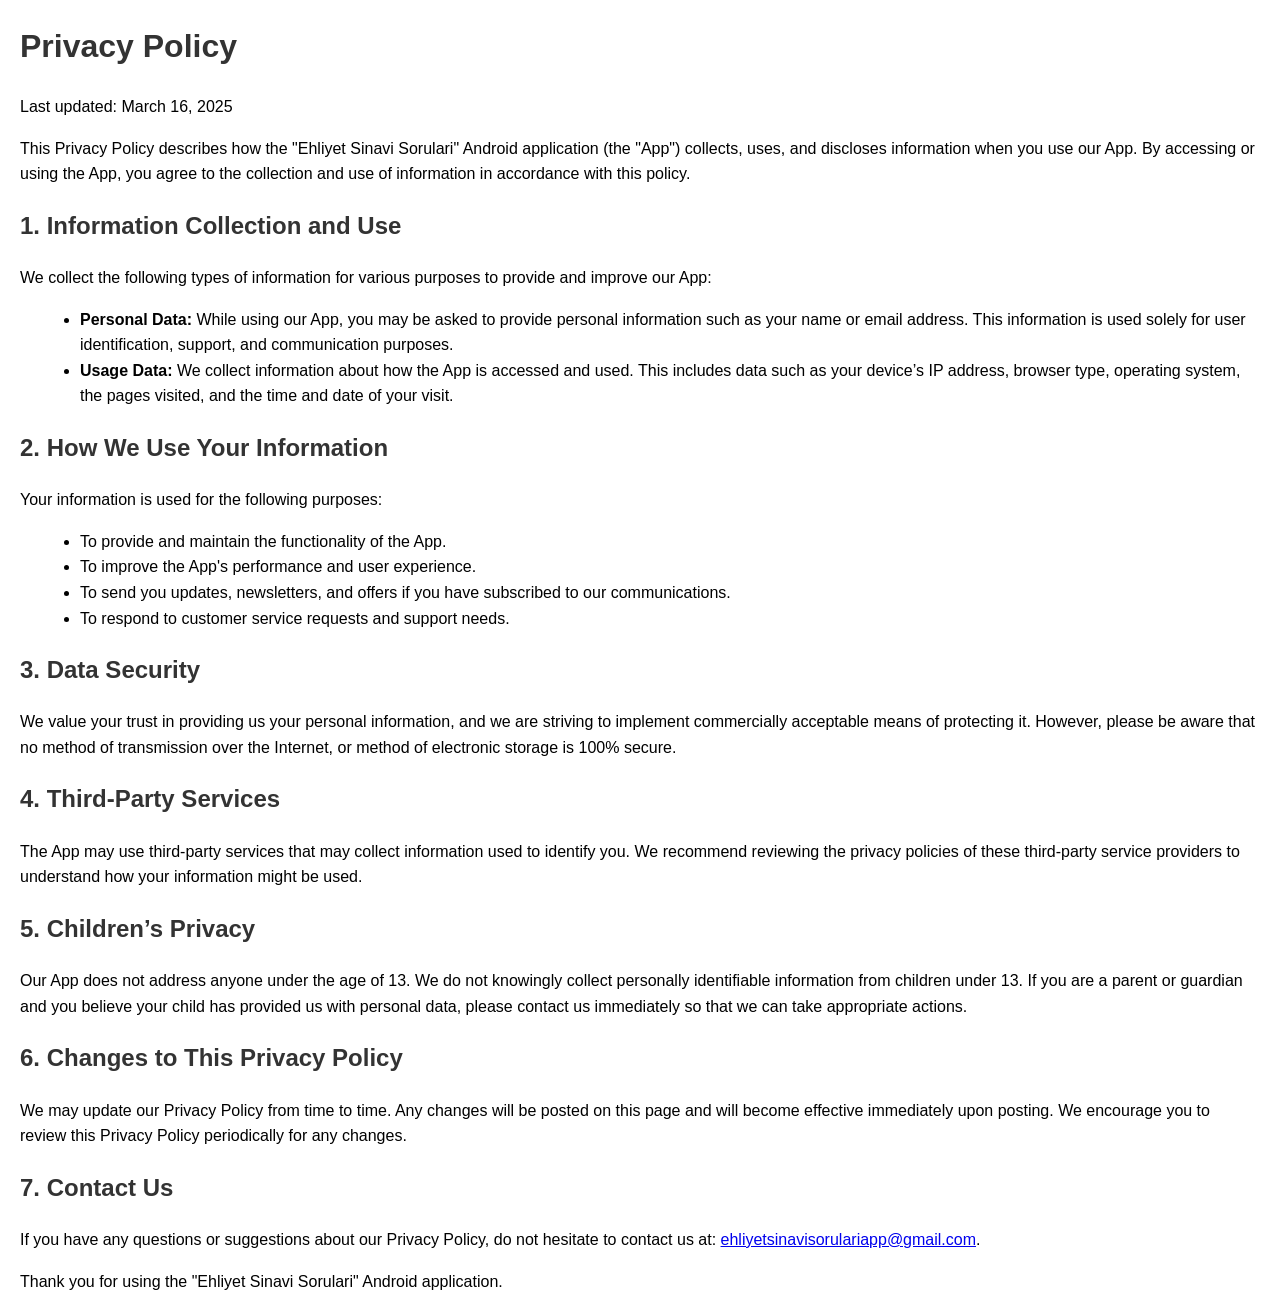
<file: ehliyet_sinavi_sorulari_privacy_policy.html>
<!DOCTYPE html>
<html lang="en">
<head>
  <meta charset="UTF-8">
  <meta name="viewport" content="width=device-width, initial-scale=1">
  <title>Privacy Policy - Ehliyet Sinavi Sorulari</title>
  <style>
    body {
      font-family: Arial, sans-serif;
      margin: 20px;
      line-height: 1.6;
    }
    h1, h2 {
      color: #333;
    }
    p {
      margin-bottom: 15px;
    }
    ul {
      margin-left: 20px;
    }
  </style>
</head>
<body>
  <h1>Privacy Policy</h1>
  <p>Last updated: March 16, 2025</p>
  
  <p>This Privacy Policy describes how the "Ehliyet Sinavi Sorulari" Android application (the "App") collects, uses, and discloses information when you use our App. By accessing or using the App, you agree to the collection and use of information in accordance with this policy.</p>
  
  <h2>1. Information Collection and Use</h2>
  <p>We collect the following types of information for various purposes to provide and improve our App:</p>
  <ul>
    <li><strong>Personal Data:</strong> While using our App, you may be asked to provide personal information such as your name or email address. This information is used solely for user identification, support, and communication purposes.</li>
    <li><strong>Usage Data:</strong> We collect information about how the App is accessed and used. This includes data such as your device’s IP address, browser type, operating system, the pages visited, and the time and date of your visit.</li>
  </ul>

  <h2>2. How We Use Your Information</h2>
  <p>Your information is used for the following purposes:</p>
  <ul>
    <li>To provide and maintain the functionality of the App.</li>
    <li>To improve the App's performance and user experience.</li>
    <li>To send you updates, newsletters, and offers if you have subscribed to our communications.</li>
    <li>To respond to customer service requests and support needs.</li>
  </ul>

  <h2>3. Data Security</h2>
  <p>We value your trust in providing us your personal information, and we are striving to implement commercially acceptable means of protecting it. However, please be aware that no method of transmission over the Internet, or method of electronic storage is 100% secure.</p>

  <h2>4. Third-Party Services</h2>
  <p>The App may use third-party services that may collect information used to identify you. We recommend reviewing the privacy policies of these third-party service providers to understand how your information might be used.</p>

  <h2>5. Children’s Privacy</h2>
  <p>Our App does not address anyone under the age of 13. We do not knowingly collect personally identifiable information from children under 13. If you are a parent or guardian and you believe your child has provided us with personal data, please contact us immediately so that we can take appropriate actions.</p>

  <h2>6. Changes to This Privacy Policy</h2>
  <p>We may update our Privacy Policy from time to time. Any changes will be posted on this page and will become effective immediately upon posting. We encourage you to review this Privacy Policy periodically for any changes.</p>

  <h2>7. Contact Us</h2>
  <p>If you have any questions or suggestions about our Privacy Policy, do not hesitate to contact us at: <a href="mailto:ehliyetsinavisorulariapp@gmail.com">ehliyetsinavisorulariapp@gmail.com</a>.</p>
  
  <p>Thank you for using the "Ehliyet Sinavi Sorulari" Android application.</p>
</body>
</html>
</file>
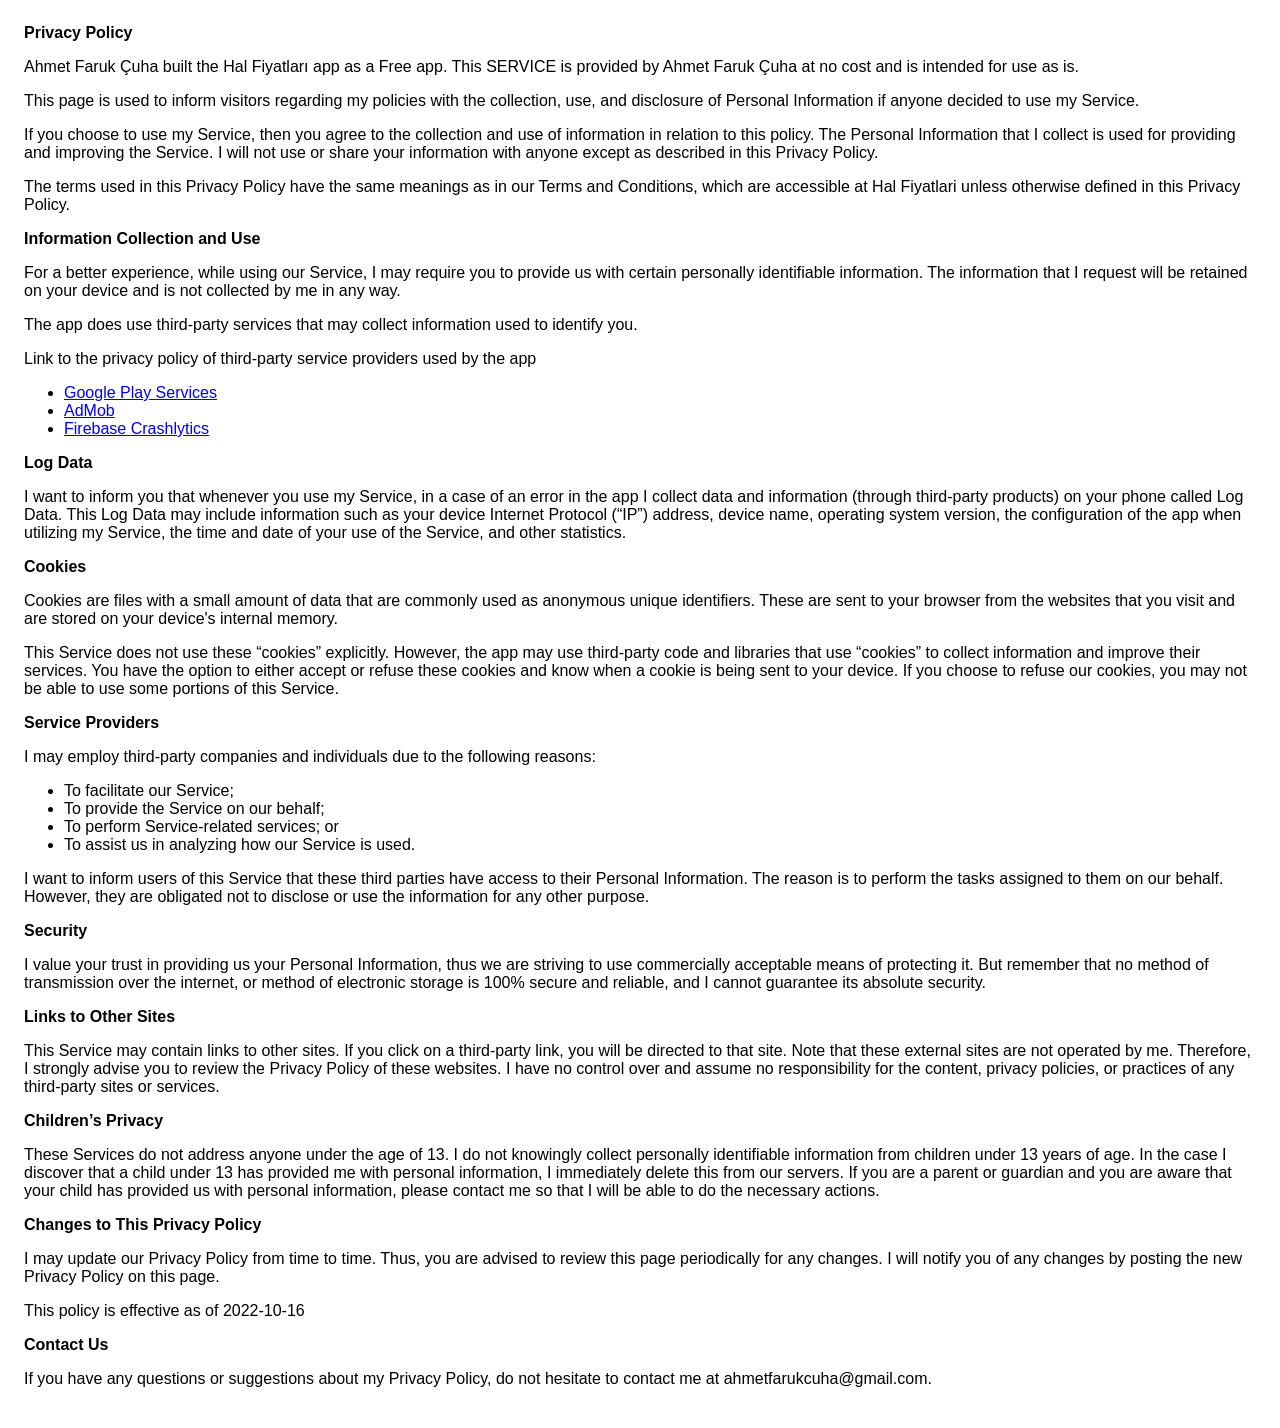
<file: hal_fiyatları_privace_policy.html>
<!DOCTYPE html>
    <html>
    <head>
      <meta charset='utf-8'>
      <meta name='viewport' content='width=device-width'>
      <title>Privacy Policy</title>
      <style> body { font-family: 'Helvetica Neue', Helvetica, Arial, sans-serif; padding:1em; } </style>
    </head>
    <body>
    <strong>Privacy Policy</strong> <p>
                  Ahmet Faruk Çuha built the Hal Fiyatları app as
                  a Free app. This SERVICE is provided by
                  Ahmet Faruk Çuha at no cost and is intended for use as
                  is.
                </p> <p>
                  This page is used to inform visitors regarding my
                  policies with the collection, use, and disclosure of Personal
                  Information if anyone decided to use my Service.
                </p> <p>
                  If you choose to use my Service, then you agree to
                  the collection and use of information in relation to this
                  policy. The Personal Information that I collect is
                  used for providing and improving the Service. I will not use or share your information with
                  anyone except as described in this Privacy Policy.
                </p> <p>
                  The terms used in this Privacy Policy have the same meanings
                  as in our Terms and Conditions, which are accessible at
                  Hal Fiyatlari unless otherwise defined in this Privacy Policy.
                </p> <p><strong>Information Collection and Use</strong></p> <p>
                  For a better experience, while using our Service, I
                  may require you to provide us with certain personally
                  identifiable information. The information that
                  I request will be retained on your device and is not collected by me in any way.
                </p> <div><p>
                    The app does use third-party services that may collect
                    information used to identify you.
                  </p> <p>
                    Link to the privacy policy of third-party service providers used
                    by the app
                  </p> <ul><li><a href="https://www.google.com/policies/privacy/" target="_blank" rel="noopener noreferrer">Google Play Services</a></li><li><a href="https://support.google.com/admob/answer/6128543?hl=en" target="_blank" rel="noopener noreferrer">AdMob</a></li><!----><li><a href="https://firebase.google.com/support/privacy/" target="_blank" rel="noopener noreferrer">Firebase Crashlytics</a></li><!----><!----><!----><!----><!----><!----><!----><!----><!----><!----><!----><!----><!----><!----><!----><!----><!----><!----><!----><!----><!----><!----><!----><!----></ul></div> <p><strong>Log Data</strong></p> <p>
                  I want to inform you that whenever you
                  use my Service, in a case of an error in the app
                  I collect data and information (through third-party
                  products) on your phone called Log Data. This Log Data may
                  include information such as your device Internet Protocol
                  (“IP”) address, device name, operating system version, the
                  configuration of the app when utilizing my Service,
                  the time and date of your use of the Service, and other
                  statistics.
                </p> <p><strong>Cookies</strong></p> <p>
                  Cookies are files with a small amount of data that are
                  commonly used as anonymous unique identifiers. These are sent
                  to your browser from the websites that you visit and are
                  stored on your device's internal memory.
                </p> <p>
                  This Service does not use these “cookies” explicitly. However,
                  the app may use third-party code and libraries that use
                  “cookies” to collect information and improve their services.
                  You have the option to either accept or refuse these cookies
                  and know when a cookie is being sent to your device. If you
                  choose to refuse our cookies, you may not be able to use some
                  portions of this Service.
                </p> <p><strong>Service Providers</strong></p> <p>
                  I may employ third-party companies and
                  individuals due to the following reasons:
                </p> <ul><li>To facilitate our Service;</li> <li>To provide the Service on our behalf;</li> <li>To perform Service-related services; or</li> <li>To assist us in analyzing how our Service is used.</li></ul> <p>
                  I want to inform users of this Service
                  that these third parties have access to their Personal
                  Information. The reason is to perform the tasks assigned to
                  them on our behalf. However, they are obligated not to
                  disclose or use the information for any other purpose.
                </p> <p><strong>Security</strong></p> <p>
                  I value your trust in providing us your
                  Personal Information, thus we are striving to use commercially
                  acceptable means of protecting it. But remember that no method
                  of transmission over the internet, or method of electronic
                  storage is 100% secure and reliable, and I cannot
                  guarantee its absolute security.
                </p> <p><strong>Links to Other Sites</strong></p> <p>
                  This Service may contain links to other sites. If you click on
                  a third-party link, you will be directed to that site. Note
                  that these external sites are not operated by me.
                  Therefore, I strongly advise you to review the
                  Privacy Policy of these websites. I have
                  no control over and assume no responsibility for the content,
                  privacy policies, or practices of any third-party sites or
                  services.
                </p> <p><strong>Children’s Privacy</strong></p> <div><p>
                    These Services do not address anyone under the age of 13.
                    I do not knowingly collect personally
                    identifiable information from children under 13 years of age. In the case
                    I discover that a child under 13 has provided
                    me with personal information, I immediately
                    delete this from our servers. If you are a parent or guardian
                    and you are aware that your child has provided us with
                    personal information, please contact me so that
                    I will be able to do the necessary actions.
                  </p></div> <!----> <p><strong>Changes to This Privacy Policy</strong></p> <p>
                  I may update our Privacy Policy from
                  time to time. Thus, you are advised to review this page
                  periodically for any changes. I will
                  notify you of any changes by posting the new Privacy Policy on
                  this page.
                </p> <p>This policy is effective as of 2022-10-16</p> <p><strong>Contact Us</strong></p> <p>
                  If you have any questions or suggestions about my
                  Privacy Policy, do not hesitate to contact me at ahmetfarukcuha@gmail.com.
                </p>
    </body>
    </html>
</file>
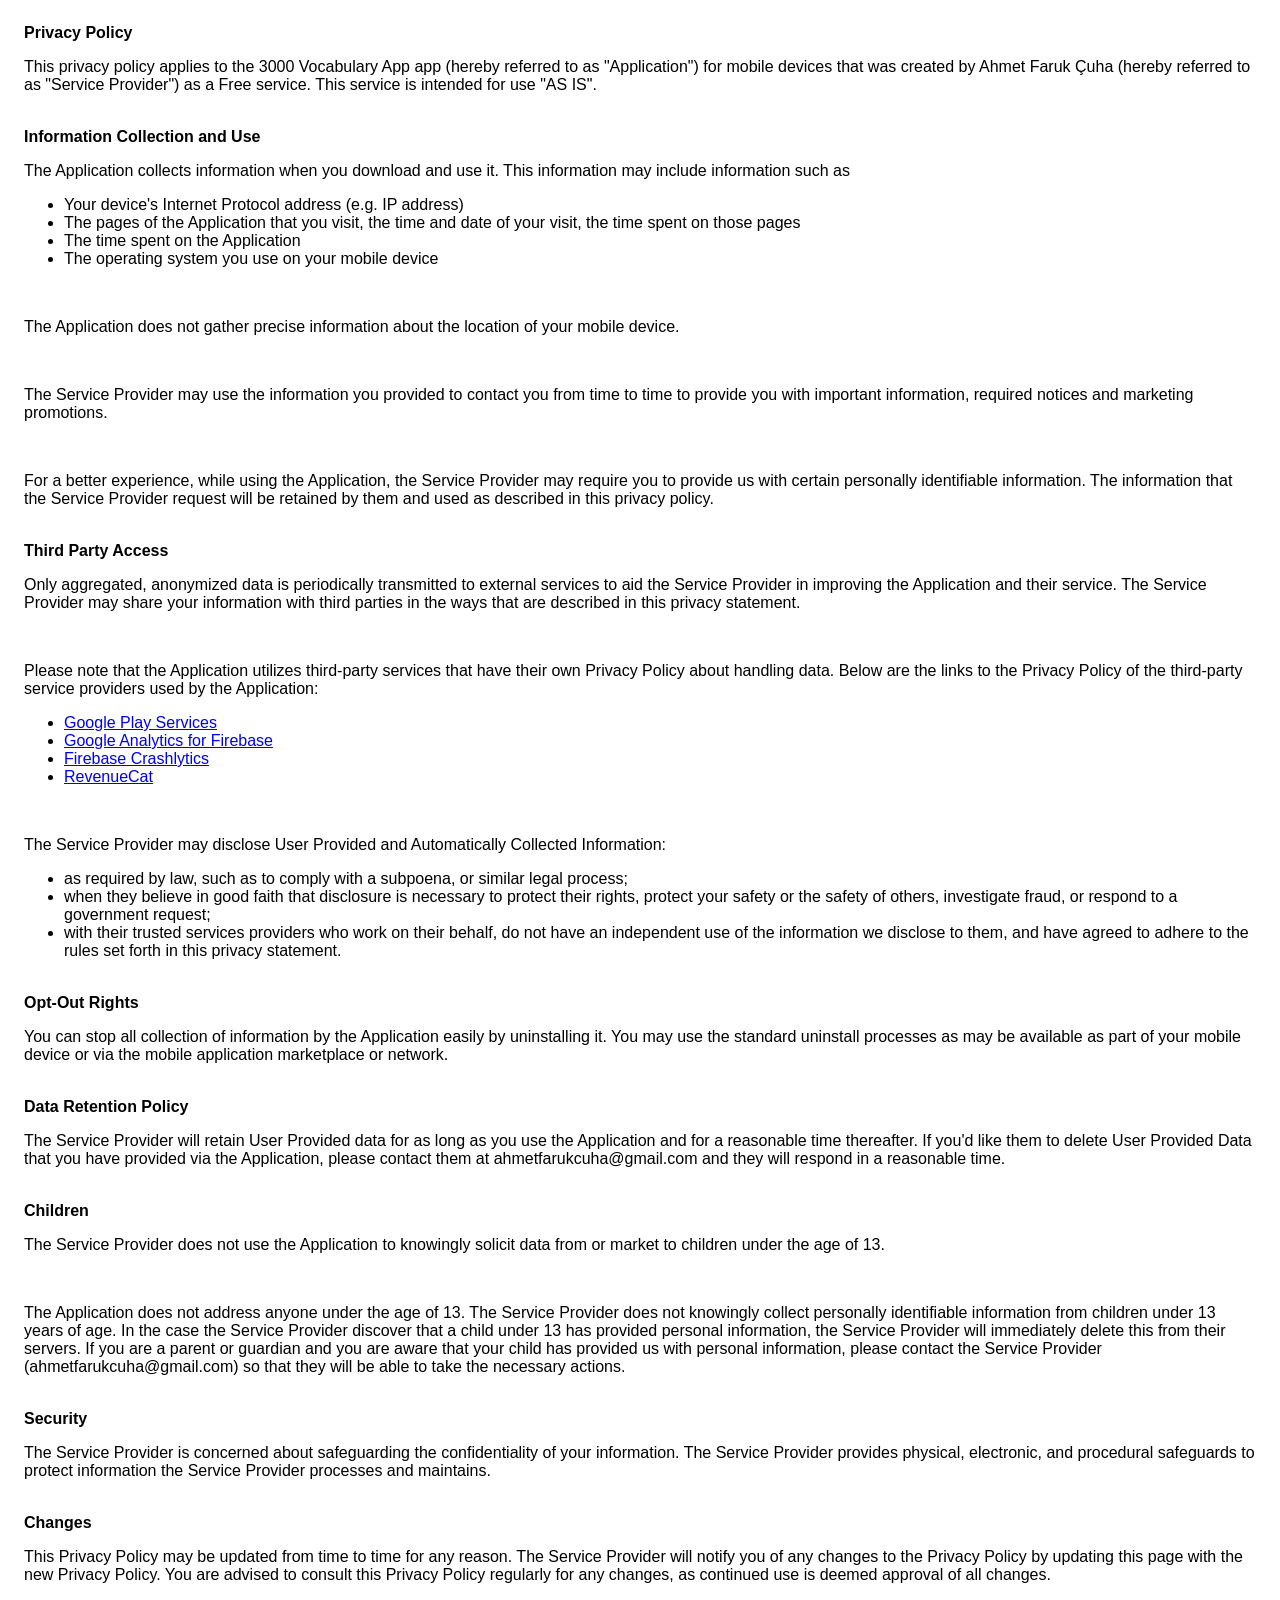
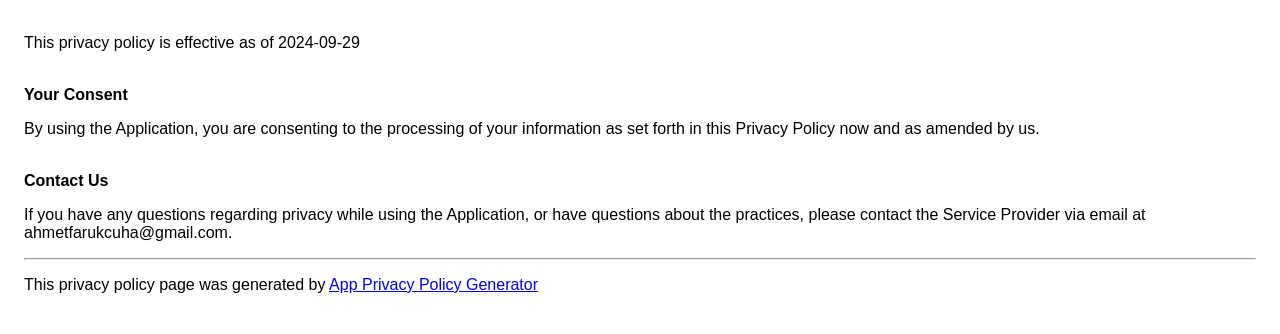
<file: ios_3000_vocabulary_app_privacy_policy.html>
<!DOCTYPE html>
    <html>
    <head>
      <meta charset='utf-8'>
      <meta name='viewport' content='width=device-width'>
      <title>Privacy Policy</title>
      <style> body { font-family: 'Helvetica Neue', Helvetica, Arial, sans-serif; padding:1em; } </style>
    </head>
    <body>
    <strong>Privacy Policy</strong><p>This privacy policy applies to the 3000 Vocabulary App app (hereby referred to as "Application") for mobile devices that was created by Ahmet Faruk Çuha (hereby referred to as "Service Provider") as a Free service. This service is intended for use "AS IS".</p><br><strong>Information Collection and Use</strong><p>The Application collects information when you download and use it. This information may include information such as </p><ul><li>Your device's Internet Protocol address (e.g. IP address)</li><li>The pages of the Application that you visit, the time and date of your visit, the time spent on those pages</li><li>The time spent on the Application</li><li>The operating system you use on your mobile device</li></ul><p></p><br><p>The Application does not gather precise information about the location of your mobile device.</p><div style="display: none;"><p>The Application collects your device's location, which helps the Service Provider determine your approximate geographical location and make use of in below ways:</p><ul><li>Geolocation Services: The Service Provider utilizes location data to provide features such as personalized content, relevant recommendations, and location-based services.</li><li>Analytics and Improvements: Aggregated and anonymized location data helps the Service Provider to analyze user behavior, identify trends, and improve the overall performance and functionality of the Application.</li><li>Third-Party Services: Periodically, the Service Provider may transmit anonymized location data to external services. These services assist them in enhancing the Application and optimizing their offerings.</li></ul></div><br><p>The Service Provider may use the information you provided to contact you from time to time to provide you with important information, required notices and marketing promotions.</p><br><p>For a better experience, while using the Application, the Service Provider may require you to provide us with certain personally identifiable information. The information that the Service Provider request will be retained by them and used as described in this privacy policy.</p><br><strong>Third Party Access</strong><p>Only aggregated, anonymized data is periodically transmitted to external services to aid the Service Provider in improving the Application and their service. The Service Provider may share your information with third parties in the ways that are described in this privacy statement.</p><div><br><p>Please note that the Application utilizes third-party services that have their own Privacy Policy about handling data. Below are the links to the Privacy Policy of the third-party service providers used by the Application:</p><ul><li><a href="https://www.google.com/policies/privacy/" target="_blank" rel="noopener noreferrer">Google Play Services</a></li><!----><li><a href="https://firebase.google.com/support/privacy" target="_blank" rel="noopener noreferrer">Google Analytics for Firebase</a></li><li><a href="https://firebase.google.com/support/privacy/" target="_blank" rel="noopener noreferrer">Firebase Crashlytics</a></li><!----><!----><!----><!----><!----><!----><!----><!----><!----><!----><!----><!----><!----><!----><!----><!----><!----><!----><!----><!----><!----><!----><!----><li><a href="https://www.revenuecat.com/privacy" target="_blank" rel="noopener noreferrer">RevenueCat</a></li><!----><!----><!----><!----></ul></div><br><p>The Service Provider may disclose User Provided and Automatically Collected Information:</p><ul><li>as required by law, such as to comply with a subpoena, or similar legal process;</li><li>when they believe in good faith that disclosure is necessary to protect their rights, protect your safety or the safety of others, investigate fraud, or respond to a government request;</li><li>with their trusted services providers who work on their behalf, do not have an independent use of the information we disclose to them, and have agreed to adhere to the rules set forth in this privacy statement.</li></ul><p></p><br><strong>Opt-Out Rights</strong><p>You can stop all collection of information by the Application easily by uninstalling it. You may use the standard uninstall processes as may be available as part of your mobile device or via the mobile application marketplace or network.</p><br><strong>Data Retention Policy</strong><p>The Service Provider will retain User Provided data for as long as you use the Application and for a reasonable time thereafter. If you'd like them to delete User Provided Data that you have provided via the Application, please contact them at ahmetfarukcuha@gmail.com and they will respond in a reasonable time.</p><br><strong>Children</strong><p>The Service Provider does not use the Application to knowingly solicit data from or market to children under the age of 13.</p><div><br><p>The Application does not address anyone under the age of 13.
The Service Provider does not knowingly collect personally
identifiable information from children under 13 years of age. In the case
the Service Provider discover that a child under 13 has provided
personal information, the Service Provider will immediately
delete this from their servers. If you are a parent or guardian
and you are aware that your child has provided us with
personal information, please contact the Service Provider (ahmetfarukcuha@gmail.com) so that
they will be able to take the necessary actions.</p></div><!----><br><strong>Security</strong><p>The Service Provider is concerned about safeguarding the confidentiality of your information. The Service Provider provides physical, electronic, and procedural safeguards to protect information the Service Provider processes and maintains.</p><br><strong>Changes</strong><p>This Privacy Policy may be updated from time to time for any reason. The Service Provider will notify you of any changes to the Privacy Policy by updating this page with the new Privacy Policy. You are advised to consult this Privacy Policy regularly for any changes, as continued use is deemed approval of all changes.</p><br><p>This privacy policy is effective as of 2024-09-29</p><br><strong>Your Consent</strong><p>By using the Application, you are consenting to the processing of your information as set forth in this Privacy Policy now and as amended by us.</p><br><strong>Contact Us</strong><p>If you have any questions regarding privacy while using the Application, or have questions about the practices, please contact the Service Provider via email at ahmetfarukcuha@gmail.com.</p><hr><p>This privacy policy page was generated by <a href="https://app-privacy-policy-generator.nisrulz.com/" target="_blank" rel="noopener noreferrer">App Privacy Policy Generator</a></p>
    </body>
    </html>
</file>
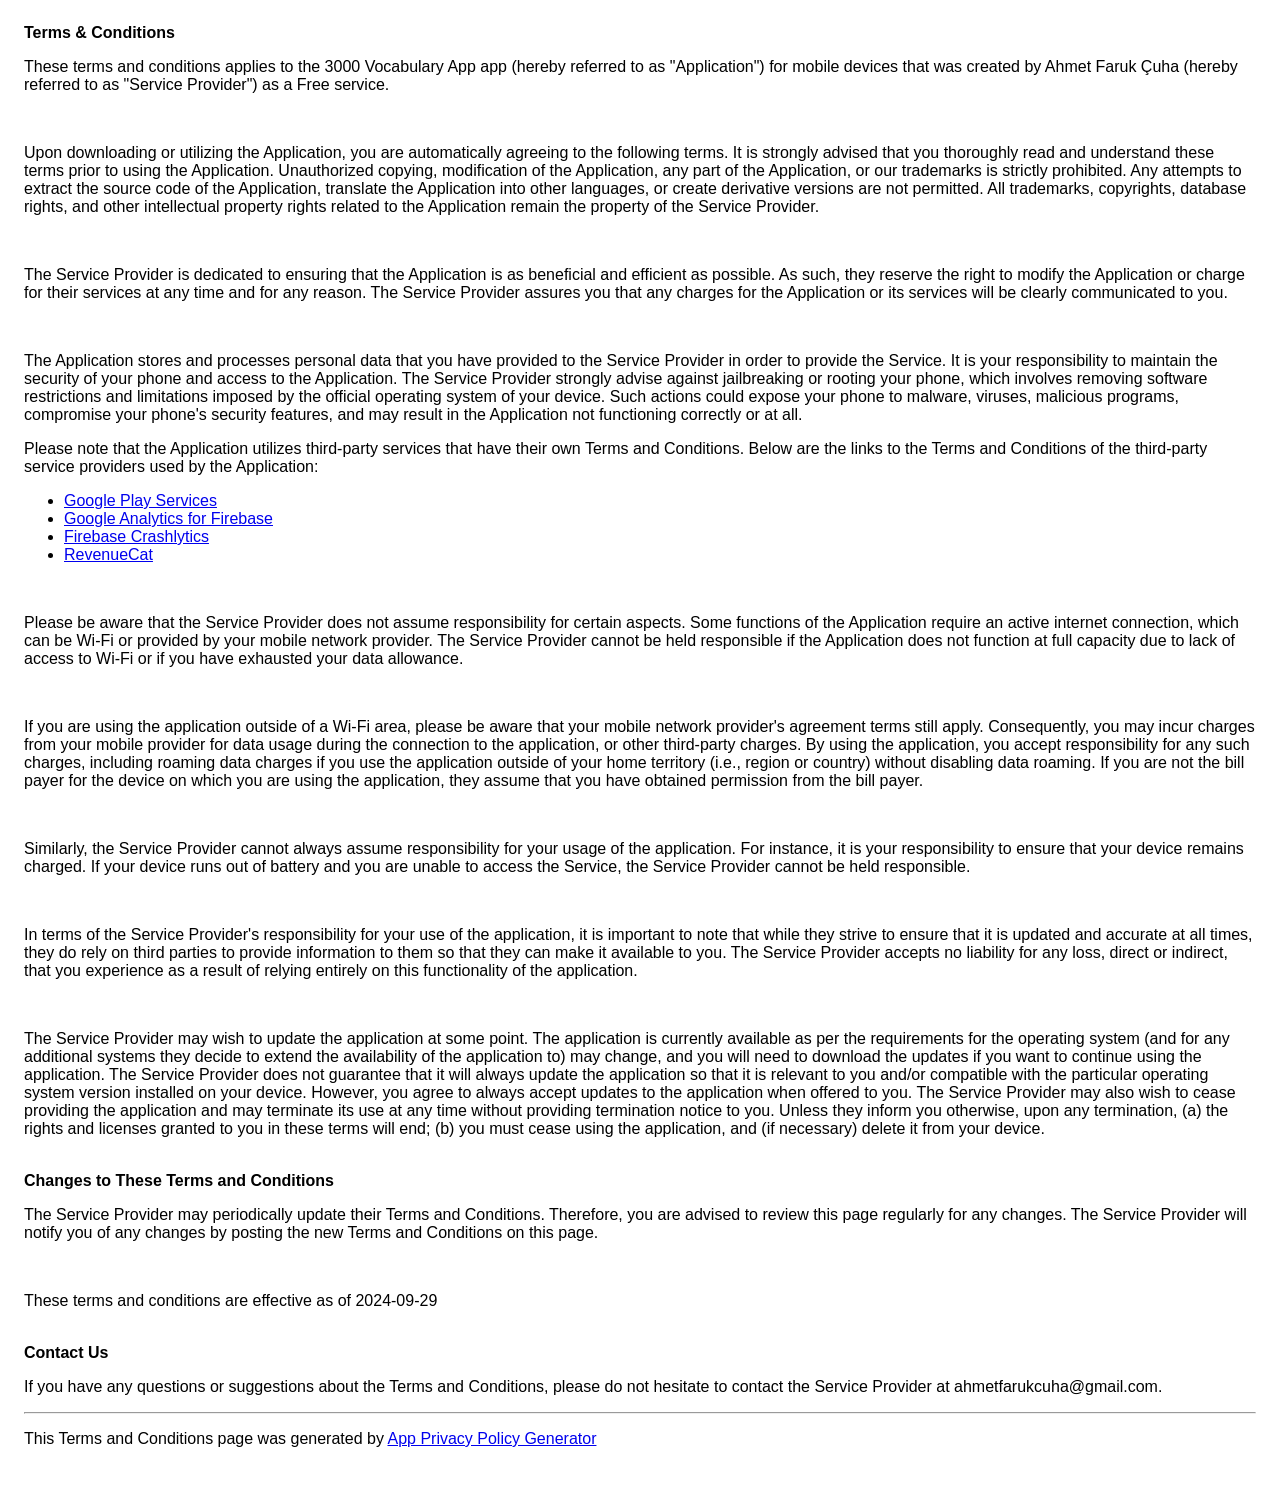
<file: ios_3000_vocabulary_app_terms_of_uses.html>
<!DOCTYPE html>
    <html>
    <head>
      <meta charset='utf-8'>
      <meta name='viewport' content='width=device-width'>
      <title>Terms &amp; Conditions</title>
      <style> body { font-family: 'Helvetica Neue', Helvetica, Arial, sans-serif; padding:1em; } </style>
    </head>
    <body>
    <strong>Terms &amp; Conditions</strong><br><p>These terms and conditions applies to the 3000 Vocabulary App app (hereby referred to as "Application") for mobile devices that was created by Ahmet Faruk Çuha (hereby referred to as "Service Provider") as a Free service.</p><br><p>Upon downloading or utilizing the Application, you are automatically agreeing to the following terms. It is strongly advised that you thoroughly read and understand these terms prior to using the Application. Unauthorized copying, modification of the Application, any part of the Application, or our trademarks is strictly prohibited. Any attempts to extract the source code of the Application, translate the Application into other languages, or create derivative versions are not permitted. All trademarks, copyrights, database rights, and other intellectual property rights related to the Application remain the property of the Service Provider.</p><br><p>The Service Provider is dedicated to ensuring that the Application is as beneficial and efficient as possible. As such, they reserve the right to modify the Application or charge for their services at any time and for any reason. The Service Provider assures you that any charges for the Application or its services will be clearly communicated to you.</p><br><p>The Application stores and processes personal data that you have provided to the Service Provider in order to provide the Service. It is your responsibility to maintain the security of your phone and access to the Application. The Service Provider strongly advise against jailbreaking or rooting your phone, which involves removing software restrictions and limitations imposed by the official operating system of your device. Such actions could expose your phone to malware, viruses, malicious programs, compromise your phone's security features, and may result in the Application not functioning correctly or at all.</p><div><p>Please note that the Application utilizes third-party services that have their own Terms and Conditions. Below are the links to the Terms and Conditions of the third-party service providers used by the Application:</p><ul><li><a href="https://policies.google.com/terms" target="_blank" rel="noopener noreferrer">Google Play Services</a></li><!----><li><a href="https://www.google.com/analytics/terms/" target="_blank" rel="noopener noreferrer">Google Analytics for Firebase</a></li><li><a href="https://firebase.google.com/terms/crashlytics" target="_blank" rel="noopener noreferrer">Firebase Crashlytics</a></li><!----><!----><!----><!----><!----><!----><!----><!----><!----><!----><!----><!----><!----><!----><!----><!----><!----><!----><!----><!----><!----><!----><!----><li><a href="https://www.revenuecat.com/terms" target="_blank" rel="noopener noreferrer">RevenueCat</a></li><!----><!----><!----><!----></ul></div><br><p>Please be aware that the Service Provider does not assume responsibility for certain aspects. Some functions of the Application require an active internet connection, which can be Wi-Fi or provided by your mobile network provider. The Service Provider cannot be held responsible if the Application does not function at full capacity due to lack of access to Wi-Fi or if you have exhausted your data allowance.</p><br><p>If you are using the application outside of a Wi-Fi area, please be aware that your mobile network provider's agreement terms still apply. Consequently, you may incur charges from your mobile provider for data usage during the connection to the application, or other third-party charges. By using the application, you accept responsibility for any such charges, including roaming data charges if you use the application outside of your home territory (i.e., region or country) without disabling data roaming. If you are not the bill payer for the device on which you are using the application, they assume that you have obtained permission from the bill payer.</p><br><p>Similarly, the Service Provider cannot always assume responsibility for your usage of the application. For instance, it is your responsibility to ensure that your device remains charged. If your device runs out of battery and you are unable to access the Service, the Service Provider cannot be held responsible.</p><br><p>In terms of the Service Provider's responsibility for your use of the application, it is important to note that while they strive to ensure that it is updated and accurate at all times, they do rely on third parties to provide information to them so that they can make it available to you. The Service Provider accepts no liability for any loss, direct or indirect, that you experience as a result of relying entirely on this functionality of the application.</p><br><p>The Service Provider may wish to update the application at some point. The application is currently available as per the requirements for the operating system (and for any additional systems they decide to extend the availability of the application to) may change, and you will need to download the updates if you want to continue using the application. The Service Provider does not guarantee that it will always update the application so that it is relevant to you and/or compatible with the particular operating system version installed on your device. However, you agree to always accept updates to the application when offered to you. The Service Provider may also wish to cease providing the application and may terminate its use at any time without providing termination notice to you. Unless they inform you otherwise, upon any termination, (a) the rights and licenses granted to you in these terms will end; (b) you must cease using the application, and (if necessary) delete it from your device.</p><br><strong>Changes to These Terms and Conditions</strong><p>The Service Provider may periodically update their Terms and Conditions. Therefore, you are advised to review this page regularly for any changes. The Service Provider will notify you of any changes by posting the new Terms and Conditions on this page.</p><br><p>These terms and conditions are effective as of 2024-09-29</p><br><strong>Contact Us</strong><p>If you have any questions or suggestions about the Terms and Conditions, please do not hesitate to contact the Service Provider at ahmetfarukcuha@gmail.com.</p><hr><p>This Terms and Conditions page was generated by <a href="https://app-privacy-policy-generator.nisrulz.com/" target="_blank" rel="noopener noreferrer">App Privacy Policy Generator</a></p>
    </body>
    </html>
</file>
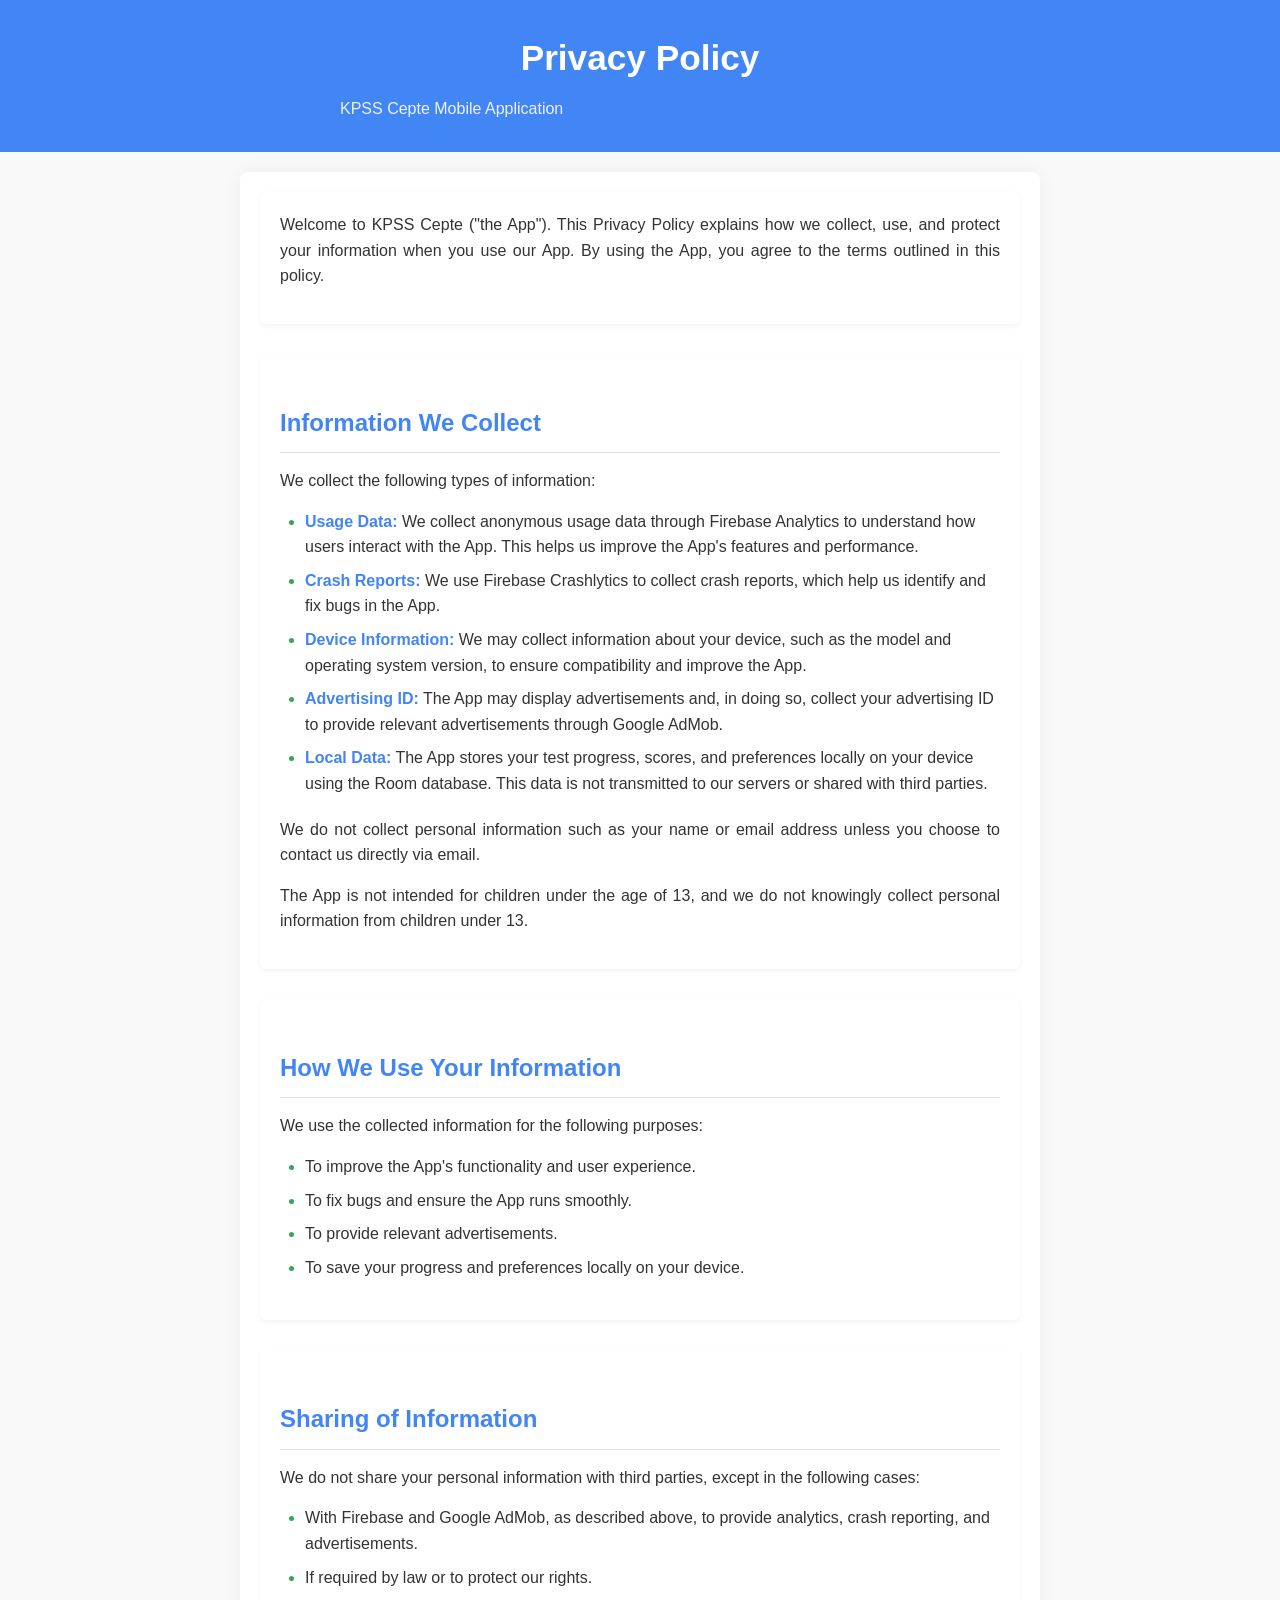
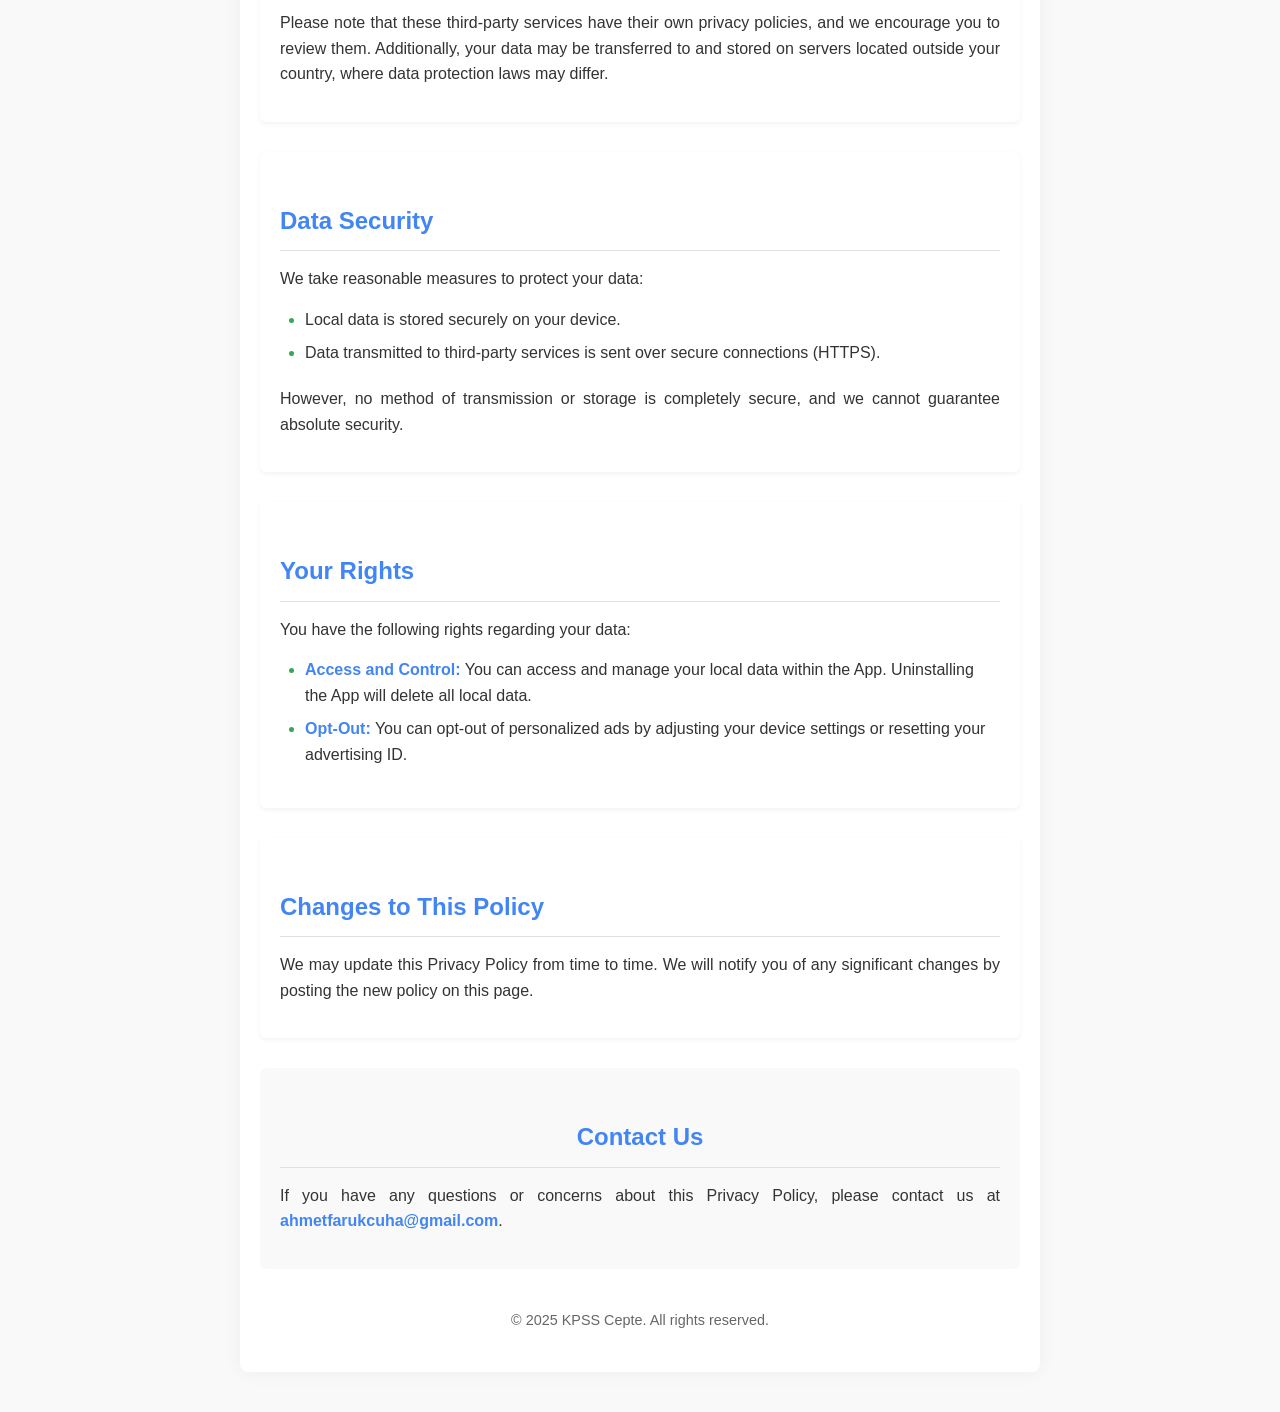
<file: kpss_cepte_privacy_policy.html>
<!DOCTYPE html>
<html lang="en">
<head>
    <meta charset="UTF-8">
    <meta name="viewport" content="width=device-width, initial-scale=1.0">
    <title>Privacy Policy for KPSS Cepte</title>
    <style>
        :root {
            --primary-color: #4285F4;
            --secondary-color: #34A853;
            --text-color: #333333;
            --light-bg: #f9f9f9;
            --border-color: #e0e0e0;
        }
        
        * {
            margin: 0;
            padding: 0;
            box-sizing: border-box;
        }
        
        body {
            font-family: 'Segoe UI', Roboto, 'Helvetica Neue', Arial, sans-serif;
            line-height: 1.6;
            color: var(--text-color);
            background-color: var(--light-bg);
            padding: 0;
            margin: 0;
        }
        
        .container {
            max-width: 800px;
            margin: 0 auto;
            padding: 20px;
            background-color: white;
            box-shadow: 0 0 20px rgba(0, 0, 0, 0.05);
            border-radius: 8px;
            margin-top: 20px;
            margin-bottom: 40px;
        }
        
        header {
            background-color: var(--primary-color);
            color: white;
            padding: 30px 0;
            text-align: center;
        }
        
        h1 {
            font-size: 2.2rem;
            margin-bottom: 10px;
            color: white;
        }
        
        .header-description {
            font-size: 1rem;
            opacity: 0.9;
            max-width: 600px;
            margin: 0 auto;
        }
        
        h2 {
            color: var(--primary-color);
            margin: 30px 0 15px;
            padding-bottom: 10px;
            border-bottom: 1px solid var(--border-color);
        }
        
        p {
            margin-bottom: 15px;
            text-align: justify;
        }
        
        ul {
            margin-bottom: 20px;
            padding-left: 25px;
        }
        
        li {
            margin-bottom: 8px;
            position: relative;
        }
        
        li::marker {
            color: var(--secondary-color);
        }
        
        strong {
            color: var(--primary-color);
        }
        
        .section {
            margin-bottom: 30px;
            background-color: white;
            padding: 20px;
            border-radius: 6px;
            box-shadow: 0 2px 5px rgba(0, 0, 0, 0.05);
        }
        
        .contact {
            background-color: var(--light-bg);
            padding: 20px;
            border-radius: 6px;
            margin-top: 30px;
            text-align: center;
        }
        
        .contact a {
            color: var(--primary-color);
            text-decoration: none;
            font-weight: 600;
        }
        
        .contact a:hover {
            text-decoration: underline;
        }
        
        footer {
            text-align: center;
            padding: 20px;
            font-size: 0.9rem;
            color: #666;
            margin-top: 20px;
        }
        
        @media (max-width: 768px) {
            .container {
                padding: 15px;
                margin: 10px;
            }
            
            h1 {
                font-size: 1.8rem;
            }
            
            h2 {
                font-size: 1.3rem;
            }
        }
    </style>
</head>
<body>
    <header>
        <h1>Privacy Policy</h1>
        <p class="header-description">KPSS Cepte Mobile Application</p>
    </header>
    
    <div class="container">
        <div class="section">
            <p>Welcome to KPSS Cepte ("the App"). This Privacy Policy explains how we collect, use, and protect your information when you use our App. By using the App, you agree to the terms outlined in this policy.</p>
        </div>

        <div class="section">
            <h2>Information We Collect</h2>
            <p>We collect the following types of information:</p>
            <ul>
                <li><strong>Usage Data:</strong> We collect anonymous usage data through Firebase Analytics to understand how users interact with the App. This helps us improve the App's features and performance.</li>
                <li><strong>Crash Reports:</strong> We use Firebase Crashlytics to collect crash reports, which help us identify and fix bugs in the App.</li>
                <li><strong>Device Information:</strong> We may collect information about your device, such as the model and operating system version, to ensure compatibility and improve the App.</li>
                <li><strong>Advertising ID:</strong> The App may display advertisements and, in doing so, collect your advertising ID to provide relevant advertisements through Google AdMob.</li>
                <li><strong>Local Data:</strong> The App stores your test progress, scores, and preferences locally on your device using the Room database. This data is not transmitted to our servers or shared with third parties.</li>
            </ul>
            <p>We do not collect personal information such as your name or email address unless you choose to contact us directly via email.</p>
            <p>The App is not intended for children under the age of 13, and we do not knowingly collect personal information from children under 13.</p>
        </div>

        <div class="section">
            <h2>How We Use Your Information</h2>
            <p>We use the collected information for the following purposes:</p>
            <ul>
                <li>To improve the App's functionality and user experience.</li>
                <li>To fix bugs and ensure the App runs smoothly.</li>
                <li>To provide relevant advertisements.</li>
                <li>To save your progress and preferences locally on your device.</li>
            </ul>
        </div>

        <div class="section">
            <h2>Sharing of Information</h2>
            <p>We do not share your personal information with third parties, except in the following cases:</p>
            <ul>
                <li>With Firebase and Google AdMob, as described above, to provide analytics, crash reporting, and advertisements.</li>
                <li>If required by law or to protect our rights.</li>
            </ul>
            <p>Please note that these third-party services have their own privacy policies, and we encourage you to review them. Additionally, your data may be transferred to and stored on servers located outside your country, where data protection laws may differ.</p>
        </div>

        <div class="section">
            <h2>Data Security</h2>
            <p>We take reasonable measures to protect your data:</p>
            <ul>
                <li>Local data is stored securely on your device.</li>
                <li>Data transmitted to third-party services is sent over secure connections (HTTPS).</li>
            </ul>
            <p>However, no method of transmission or storage is completely secure, and we cannot guarantee absolute security.</p>
        </div>

        <div class="section">
            <h2>Your Rights</h2>
            <p>You have the following rights regarding your data:</p>
            <ul>
                <li><strong>Access and Control:</strong> You can access and manage your local data within the App. Uninstalling the App will delete all local data.</li>
                <li><strong>Opt-Out:</strong> You can opt-out of personalized ads by adjusting your device settings or resetting your advertising ID.</li>
            </ul>
        </div>

        <div class="section">
            <h2>Changes to This Policy</h2>
            <p>We may update this Privacy Policy from time to time. We will notify you of any significant changes by posting the new policy on this page.</p>
        </div>

        <div class="contact">
            <h2>Contact Us</h2>
            <p>If you have any questions or concerns about this Privacy Policy, please contact us at <a href="mailto:ahmetfarukcuha@gmail.com">ahmetfarukcuha@gmail.com</a>.</p>
        </div>
        
        <footer>
            &copy; 2025 KPSS Cepte. All rights reserved.
        </footer>
    </div>
</body>
</html>
</file>
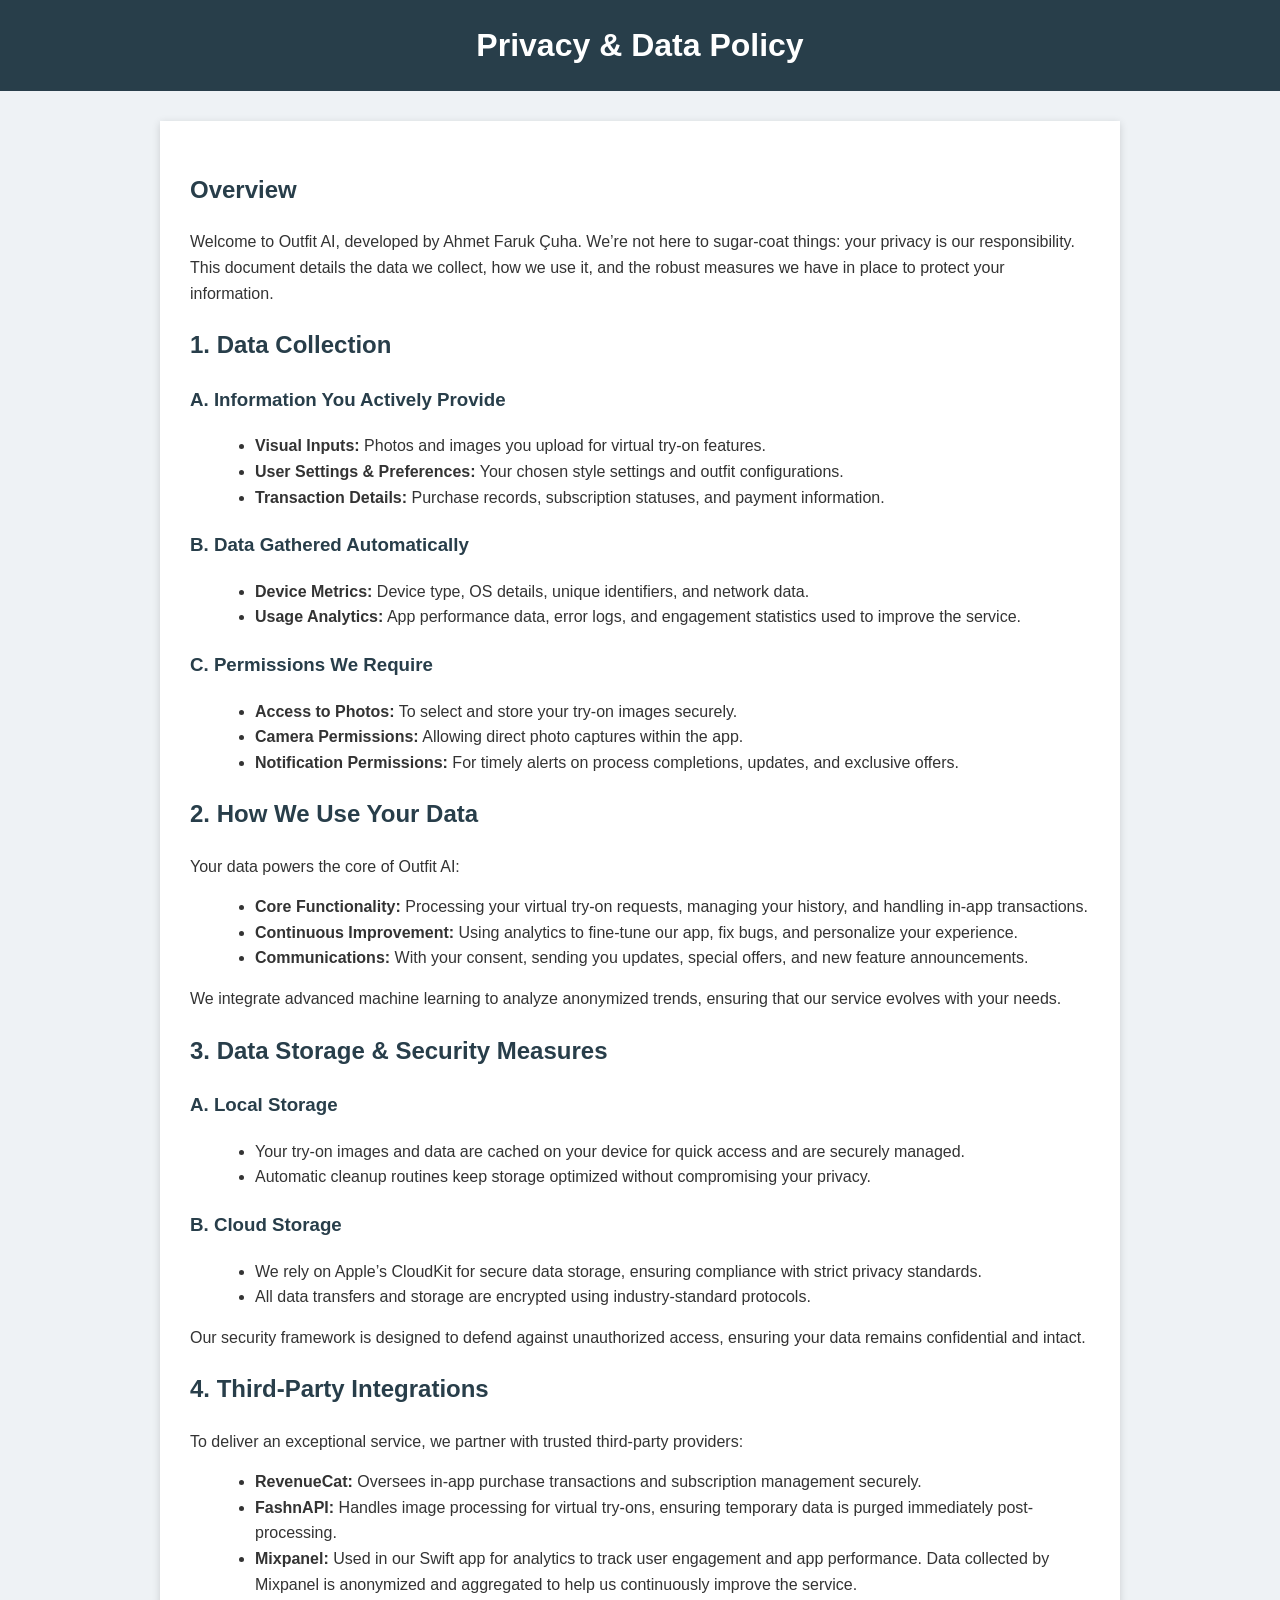
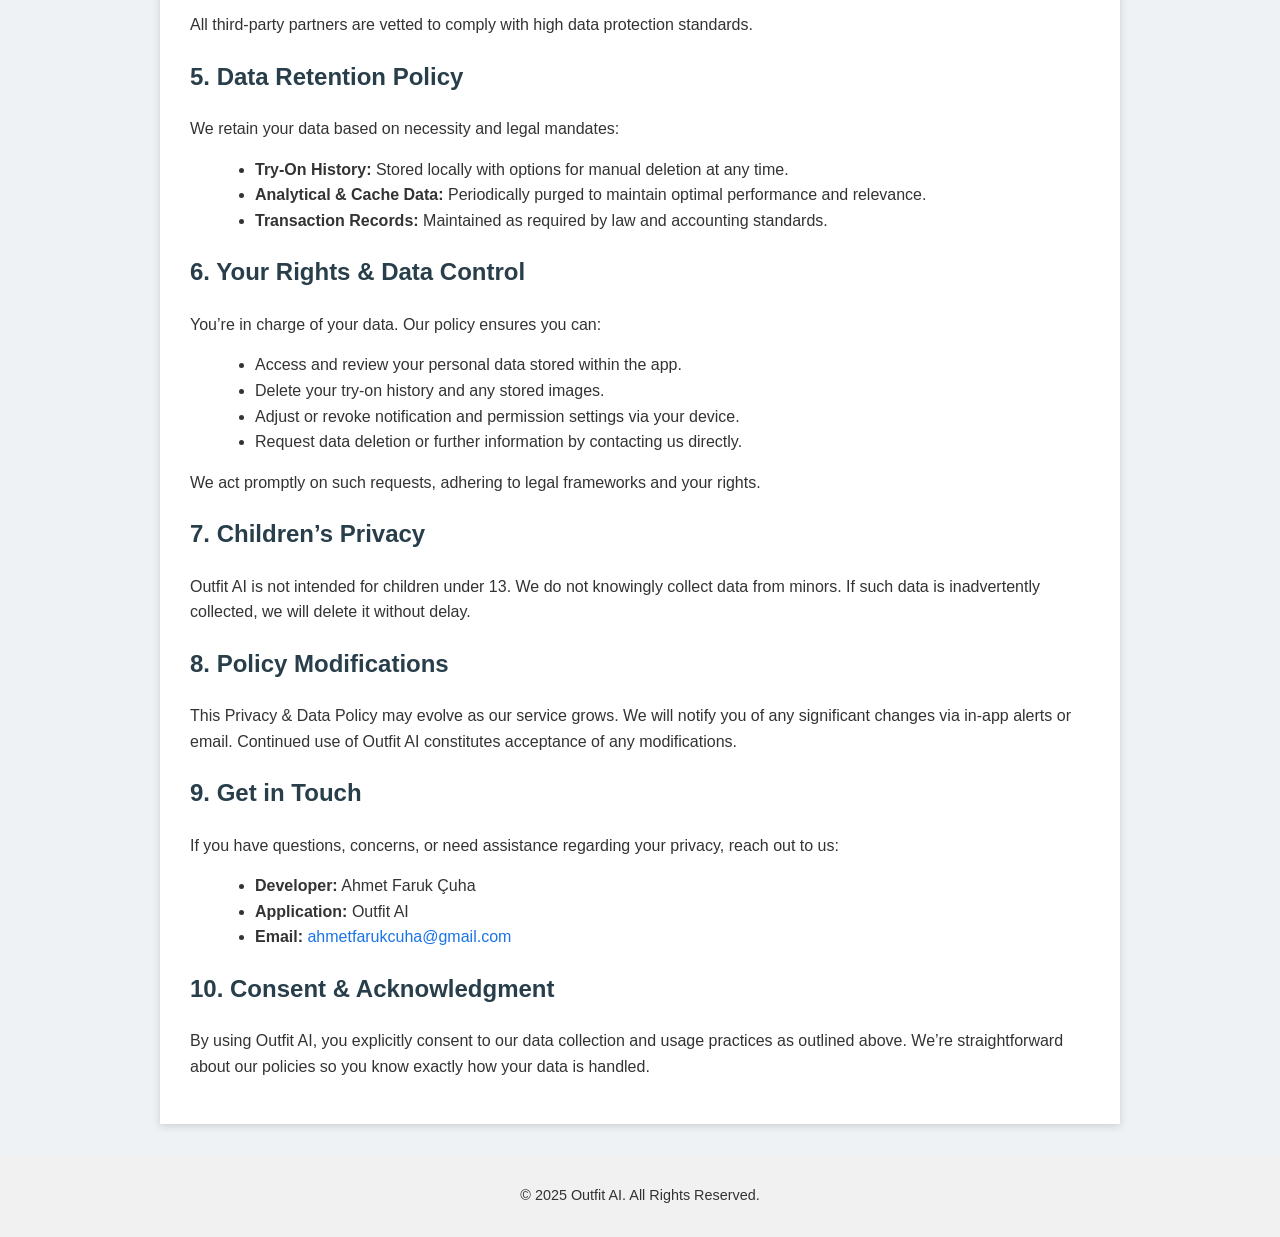
<file: outfit_ai_privacy_policy.html>
<!DOCTYPE html>
<html lang="en">
<head>
  <meta charset="UTF-8">
  <meta name="viewport" content="width=device-width, initial-scale=1">
  <title>Privacy & Data Policy | Outfit AI</title>
  <style>
    body {
      font-family: 'Helvetica Neue', Helvetica, Arial, sans-serif;
      background: #eef2f5;
      color: #333;
      margin: 0;
      padding: 0;
      line-height: 1.6;
    }
    .header {
      background: #283e4a;
      color: #fff;
      padding: 20px 10px;
      text-align: center;
    }
    .header h1 {
      margin: 0;
      font-size: 2em;
    }
    .container {
      max-width: 900px;
      margin: 30px auto;
      background: #fff;
      padding: 30px;
      box-shadow: 0 2px 8px rgba(0,0,0,0.15);
    }
    h2, h3 {
      color: #283e4a;
      margin-top: 20px;
    }
    p {
      margin: 15px 0;
    }
    ul {
      margin: 10px 0 10px 25px;
    }
    a {
      color: #1a73e8;
      text-decoration: none;
    }
    a:hover {
      text-decoration: underline;
    }
    .footer {
      text-align: center;
      font-size: 0.9em;
      padding: 15px;
      background: #f1f1f1;
      margin-top: 30px;
    }
  </style>
</head>
<body>
  <header class="header">
    <h1>Privacy & Data Policy</h1>
  </header>

  <div class="container">
    <section>
      <h2>Overview</h2>
      <p>Welcome to Outfit AI, developed by Ahmet Faruk Çuha. We’re not here to sugar-coat things: your privacy is our responsibility. This document details the data we collect, how we use it, and the robust measures we have in place to protect your information.</p>
    </section>

    <section>
      <h2>1. Data Collection</h2>
      <h3>A. Information You Actively Provide</h3>
      <ul>
        <li><strong>Visual Inputs:</strong> Photos and images you upload for virtual try-on features.</li>
        <li><strong>User Settings & Preferences:</strong> Your chosen style settings and outfit configurations.</li>
        <li><strong>Transaction Details:</strong> Purchase records, subscription statuses, and payment information.</li>
      </ul>
      <h3>B. Data Gathered Automatically</h3>
      <ul>
        <li><strong>Device Metrics:</strong> Device type, OS details, unique identifiers, and network data.</li>
        <li><strong>Usage Analytics:</strong> App performance data, error logs, and engagement statistics used to improve the service.</li>
      </ul>
      <h3>C. Permissions We Require</h3>
      <ul>
        <li><strong>Access to Photos:</strong> To select and store your try-on images securely.</li>
        <li><strong>Camera Permissions:</strong> Allowing direct photo captures within the app.</li>
        <li><strong>Notification Permissions:</strong> For timely alerts on process completions, updates, and exclusive offers.</li>
      </ul>
    </section>

    <section>
      <h2>2. How We Use Your Data</h2>
      <p>Your data powers the core of Outfit AI:</p>
      <ul>
        <li><strong>Core Functionality:</strong> Processing your virtual try-on requests, managing your history, and handling in-app transactions.</li>
        <li><strong>Continuous Improvement:</strong> Using analytics to fine-tune our app, fix bugs, and personalize your experience.</li>
        <li><strong>Communications:</strong> With your consent, sending you updates, special offers, and new feature announcements.</li>
      </ul>
      <p>We integrate advanced machine learning to analyze anonymized trends, ensuring that our service evolves with your needs.</p>
    </section>

    <section>
      <h2>3. Data Storage & Security Measures</h2>
      <h3>A. Local Storage</h3>
      <ul>
        <li>Your try-on images and data are cached on your device for quick access and are securely managed.</li>
        <li>Automatic cleanup routines keep storage optimized without compromising your privacy.</li>
      </ul>
      <h3>B. Cloud Storage</h3>
      <ul>
        <li>We rely on Apple’s CloudKit for secure data storage, ensuring compliance with strict privacy standards.</li>
        <li>All data transfers and storage are encrypted using industry-standard protocols.</li>
      </ul>
      <p>Our security framework is designed to defend against unauthorized access, ensuring your data remains confidential and intact.</p>
    </section>

    <section>
      <h2>4. Third-Party Integrations</h2>
      <p>To deliver an exceptional service, we partner with trusted third-party providers:</p>
      <ul>
        <li><strong>RevenueCat:</strong> Oversees in-app purchase transactions and subscription management securely.</li>
        <li><strong>FashnAPI:</strong> Handles image processing for virtual try-ons, ensuring temporary data is purged immediately post-processing.</li>
        <li><strong>Mixpanel:</strong> Used in our Swift app for analytics to track user engagement and app performance. Data collected by Mixpanel is anonymized and aggregated to help us continuously improve the service.</li>
      </ul>
      <p>All third-party partners are vetted to comply with high data protection standards.</p>
    </section>

    <section>
      <h2>5. Data Retention Policy</h2>
      <p>We retain your data based on necessity and legal mandates:</p>
      <ul>
        <li><strong>Try-On History:</strong> Stored locally with options for manual deletion at any time.</li>
        <li><strong>Analytical & Cache Data:</strong> Periodically purged to maintain optimal performance and relevance.</li>
        <li><strong>Transaction Records:</strong> Maintained as required by law and accounting standards.</li>
      </ul>
    </section>

    <section>
      <h2>6. Your Rights & Data Control</h2>
      <p>You’re in charge of your data. Our policy ensures you can:</p>
      <ul>
        <li>Access and review your personal data stored within the app.</li>
        <li>Delete your try-on history and any stored images.</li>
        <li>Adjust or revoke notification and permission settings via your device.</li>
        <li>Request data deletion or further information by contacting us directly.</li>
      </ul>
      <p>We act promptly on such requests, adhering to legal frameworks and your rights.</p>
    </section>

    <section>
      <h2>7. Children’s Privacy</h2>
      <p>Outfit AI is not intended for children under 13. We do not knowingly collect data from minors. If such data is inadvertently collected, we will delete it without delay.</p>
    </section>

    <section>
      <h2>8. Policy Modifications</h2>
      <p>This Privacy & Data Policy may evolve as our service grows. We will notify you of any significant changes via in-app alerts or email. Continued use of Outfit AI constitutes acceptance of any modifications.</p>
    </section>

    <section>
      <h2>9. Get in Touch</h2>
      <p>If you have questions, concerns, or need assistance regarding your privacy, reach out to us:</p>
      <ul>
        <li><strong>Developer:</strong> Ahmet Faruk Çuha</li>
        <li><strong>Application:</strong> Outfit AI</li>
        <li><strong>Email:</strong> <a href="mailto:ahmetfarukcuha@gmail.com">ahmetfarukcuha@gmail.com</a></li>
      </ul>
    </section>

    <section>
      <h2>10. Consent & Acknowledgment</h2>
      <p>By using Outfit AI, you explicitly consent to our data collection and usage practices as outlined above. We’re straightforward about our policies so you know exactly how your data is handled.</p>
    </section>
  </div>

  <footer class="footer">
    <p>&copy; 2025 Outfit AI. All Rights Reserved.</p>
  </footer>
</body>
</html>
</file>
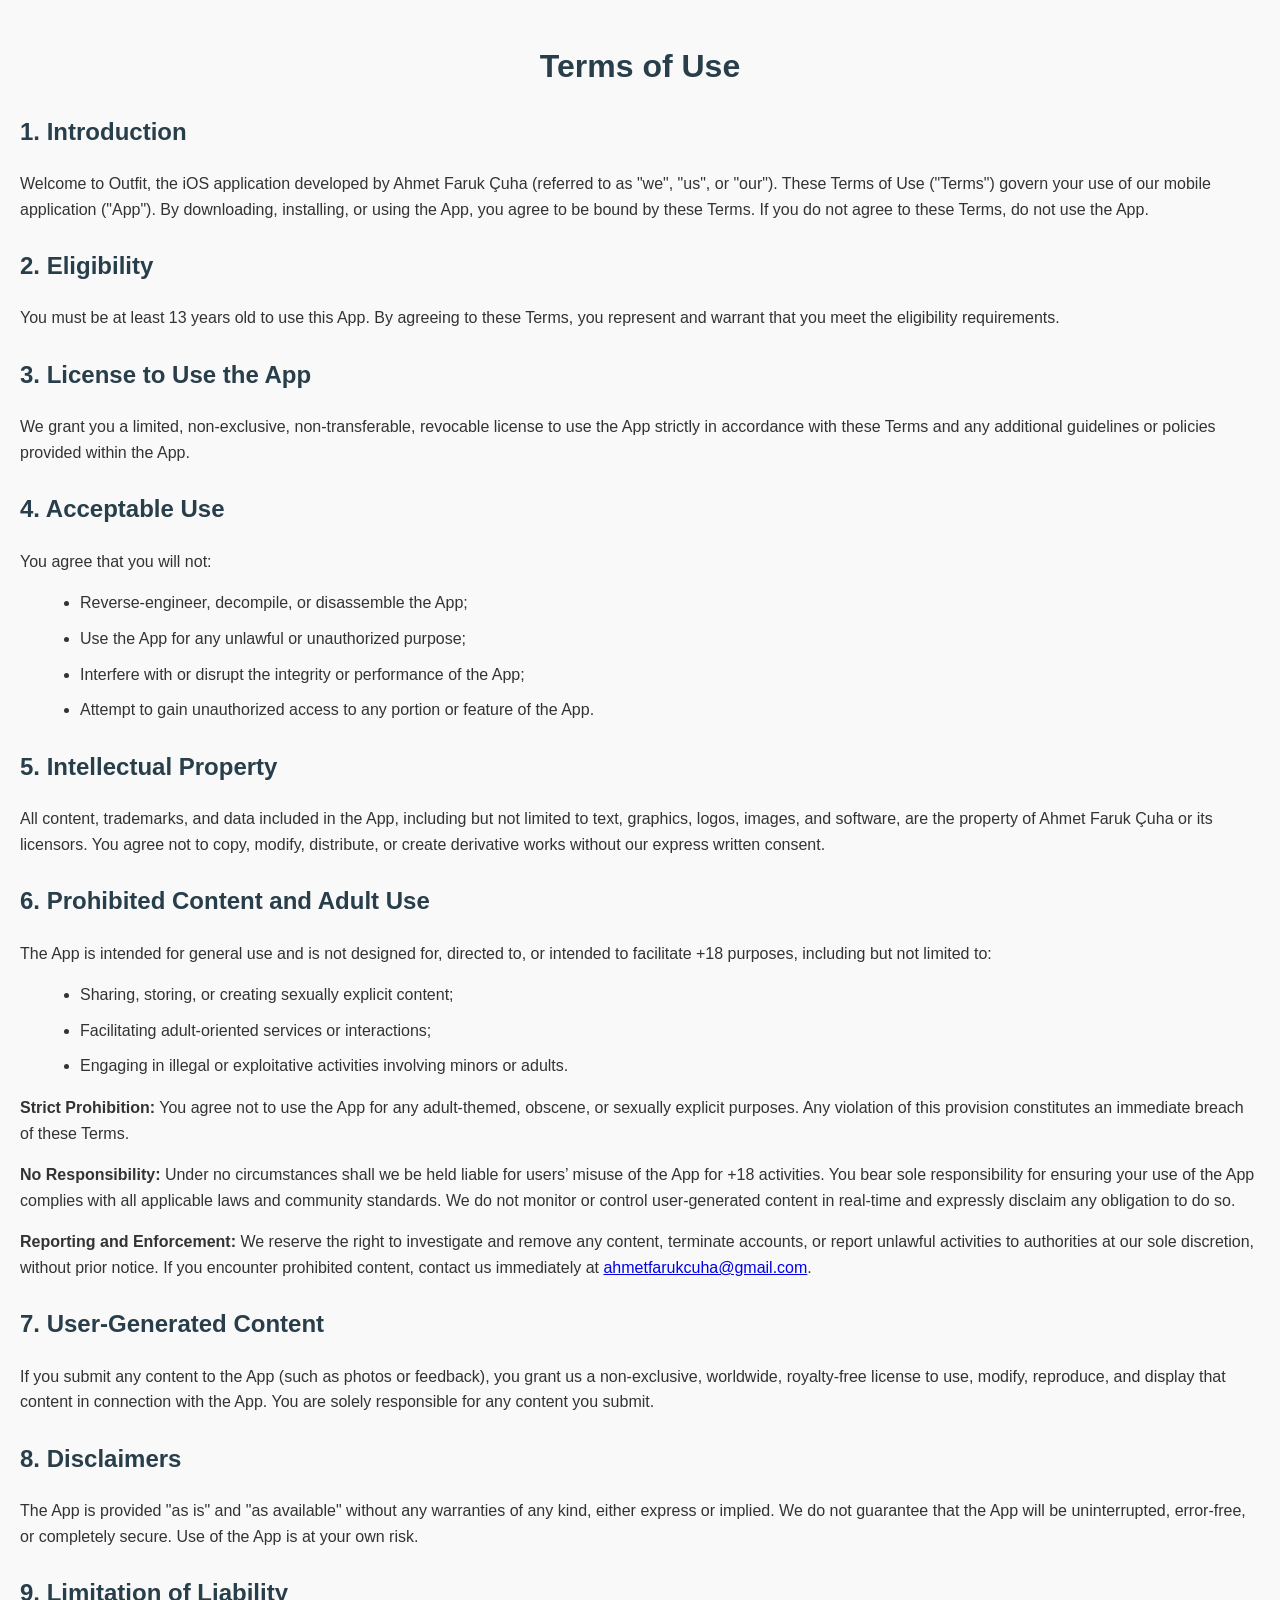
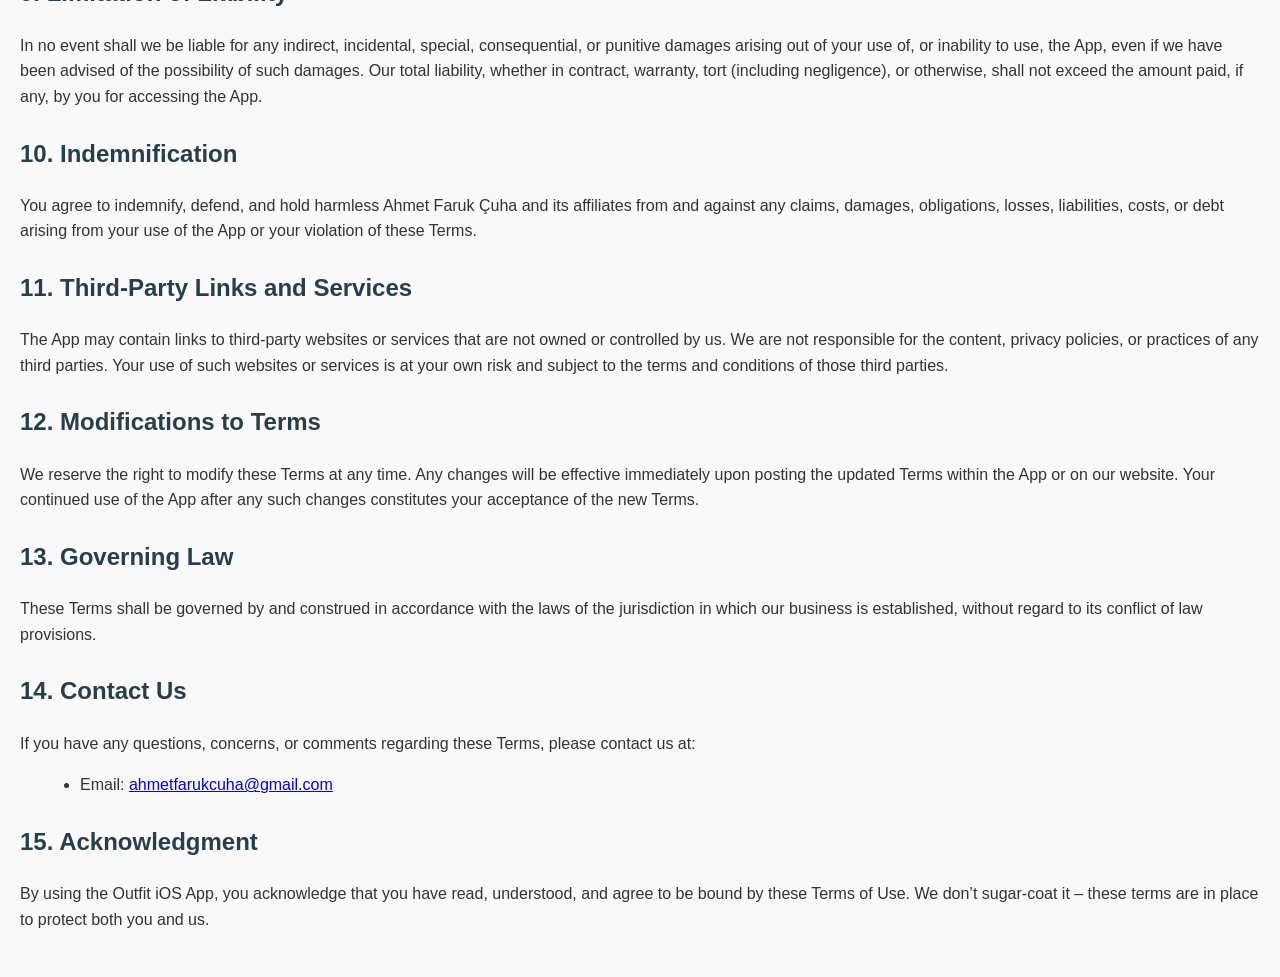
<file: outfit_ai_terms_of_uses.html>
<!DOCTYPE html>
<html lang="en">
<head>
  <meta charset="UTF-8">
  <meta name="viewport" content="width=device-width, initial-scale=1">
  <title>Terms of Use | Outfit iOS App</title>
  <style>
    body {
      font-family: 'Helvetica Neue', Helvetica, Arial, sans-serif;
      background: #f9f9f9;
      color: #333;
      margin: 0;
      padding: 20px;
      line-height: 1.6;
    }
    h1, h2, h3 {
      color: #283e4a;
    }
    h1 {
      text-align: center;
      margin-bottom: 20px;
    }
    section {
      margin-bottom: 25px;
    }
    p, li {
      margin-bottom: 10px;
    }
    ul {
      margin-left: 20px;
    }
  </style>
</head>
<body>
  <h1>Terms of Use</h1>

  <section>
    <h2>1. Introduction</h2>
    <p>Welcome to Outfit, the iOS application developed by Ahmet Faruk Çuha (referred to as "we", "us", or "our"). These Terms of Use ("Terms") govern your use of our mobile application ("App"). By downloading, installing, or using the App, you agree to be bound by these Terms. If you do not agree to these Terms, do not use the App.</p>
  </section>

  <section>
    <h2>2. Eligibility</h2>
    <p>You must be at least 13 years old to use this App. By agreeing to these Terms, you represent and warrant that you meet the eligibility requirements.</p>
  </section>

  <section>
    <h2>3. License to Use the App</h2>
    <p>We grant you a limited, non-exclusive, non-transferable, revocable license to use the App strictly in accordance with these Terms and any additional guidelines or policies provided within the App.</p>
  </section>

  <section>
    <h2>4. Acceptable Use</h2>
    <p>You agree that you will not:</p>
    <ul>
      <li>Reverse-engineer, decompile, or disassemble the App;</li>
      <li>Use the App for any unlawful or unauthorized purpose;</li>
      <li>Interfere with or disrupt the integrity or performance of the App;</li>
      <li>Attempt to gain unauthorized access to any portion or feature of the App.</li>
    </ul>
  </section>

  <section>
    <h2>5. Intellectual Property</h2>
    <p>All content, trademarks, and data included in the App, including but not limited to text, graphics, logos, images, and software, are the property of Ahmet Faruk Çuha or its licensors. You agree not to copy, modify, distribute, or create derivative works without our express written consent.</p>
  </section>

  <!-- NEW SECTION ADDED HERE -->
  <section>
    <h2>6. Prohibited Content and Adult Use</h2>
    <p>The App is intended for general use and is not designed for, directed to, or intended to facilitate +18 purposes, including but not limited to:</p>
    <ul>
      <li>Sharing, storing, or creating sexually explicit content;</li>
      <li>Facilitating adult-oriented services or interactions;</li>
      <li>Engaging in illegal or exploitative activities involving minors or adults.</li>
    </ul>
    <p><strong>Strict Prohibition:</strong> You agree not to use the App for any adult-themed, obscene, or sexually explicit purposes. Any violation of this provision constitutes an immediate breach of these Terms.</p>
    <p><strong>No Responsibility:</strong> Under no circumstances shall we be held liable for users’ misuse of the App for +18 activities. You bear sole responsibility for ensuring your use of the App complies with all applicable laws and community standards. We do not monitor or control user-generated content in real-time and expressly disclaim any obligation to do so.</p>
    <p><strong>Reporting and Enforcement:</strong> We reserve the right to investigate and remove any content, terminate accounts, or report unlawful activities to authorities at our sole discretion, without prior notice. If you encounter prohibited content, contact us immediately at <a href="mailto:ahmetfarukcuha@gmail.com">ahmetfarukcuha@gmail.com</a>.</p>
  </section>

  <!-- RENUMBERED SECTIONS BELOW -->
  <section>
    <h2>7. User-Generated Content</h2>
    <p>If you submit any content to the App (such as photos or feedback), you grant us a non-exclusive, worldwide, royalty-free license to use, modify, reproduce, and display that content in connection with the App. You are solely responsible for any content you submit.</p>
  </section>

  <section>
    <h2>8. Disclaimers</h2>
    <p>The App is provided "as is" and "as available" without any warranties of any kind, either express or implied. We do not guarantee that the App will be uninterrupted, error-free, or completely secure. Use of the App is at your own risk.</p>
  </section>

  <section>
    <h2>9. Limitation of Liability</h2>
    <p>In no event shall we be liable for any indirect, incidental, special, consequential, or punitive damages arising out of your use of, or inability to use, the App, even if we have been advised of the possibility of such damages. Our total liability, whether in contract, warranty, tort (including negligence), or otherwise, shall not exceed the amount paid, if any, by you for accessing the App.</p>
  </section>

  <section>
    <h2>10. Indemnification</h2>
    <p>You agree to indemnify, defend, and hold harmless Ahmet Faruk Çuha and its affiliates from and against any claims, damages, obligations, losses, liabilities, costs, or debt arising from your use of the App or your violation of these Terms.</p>
  </section>

  <section>
    <h2>11. Third-Party Links and Services</h2>
    <p>The App may contain links to third-party websites or services that are not owned or controlled by us. We are not responsible for the content, privacy policies, or practices of any third parties. Your use of such websites or services is at your own risk and subject to the terms and conditions of those third parties.</p>
  </section>

  <section>
    <h2>12. Modifications to Terms</h2>
    <p>We reserve the right to modify these Terms at any time. Any changes will be effective immediately upon posting the updated Terms within the App or on our website. Your continued use of the App after any such changes constitutes your acceptance of the new Terms.</p>
  </section>

  <section>
    <h2>13. Governing Law</h2>
    <p>These Terms shall be governed by and construed in accordance with the laws of the jurisdiction in which our business is established, without regard to its conflict of law provisions.</p>
  </section>

  <section>
    <h2>14. Contact Us</h2>
    <p>If you have any questions, concerns, or comments regarding these Terms, please contact us at:</p>
    <ul>
      <li>Email: <a href="mailto:ahmetfarukcuha@gmail.com">ahmetfarukcuha@gmail.com</a></li>
    </ul>
  </section>

  <section>
    <h2>15. Acknowledgment</h2>
    <p>By using the Outfit iOS App, you acknowledge that you have read, understood, and agree to be bound by these Terms of Use. We don’t sugar-coat it – these terms are in place to protect both you and us.</p>
  </section>
</body>
</html>
</file>
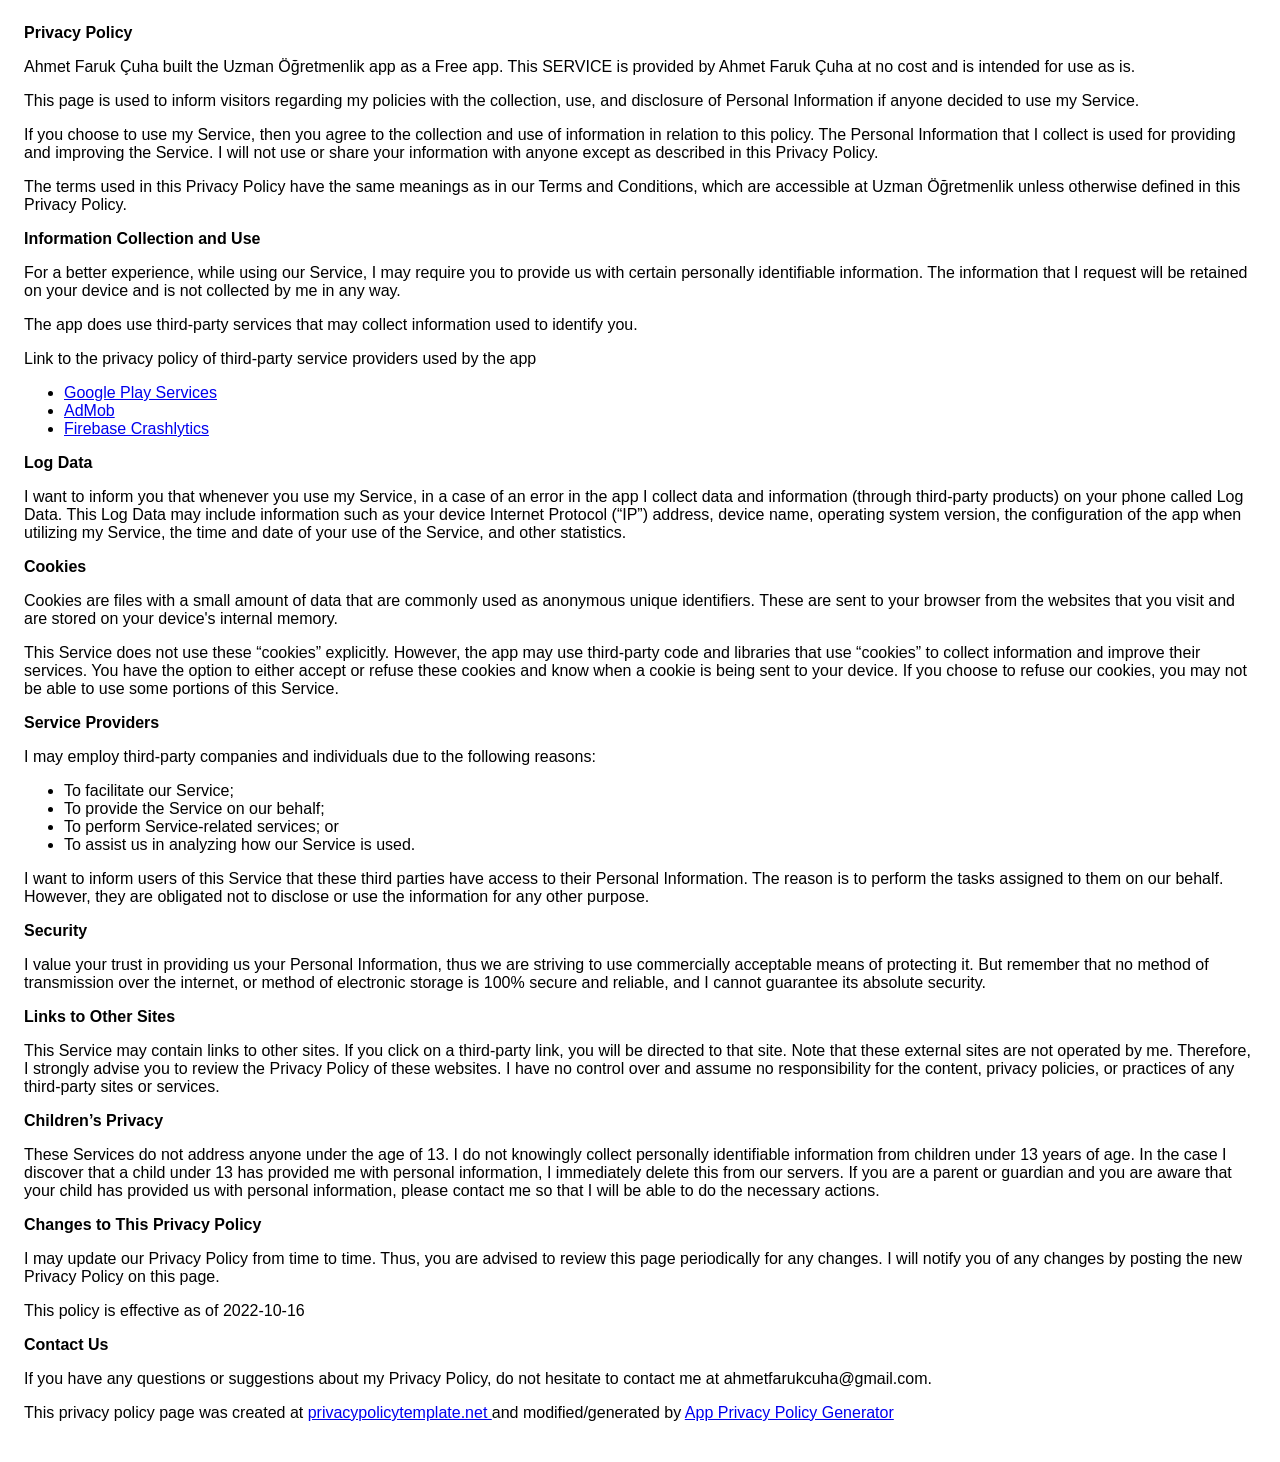
<file: uzman-ogretmenlik.html>
<!DOCTYPE html>
    <html>
    <head>
      <meta charset='utf-8'>
      <meta name='viewport' content='width=device-width'>
      <title>Privacy Policy</title>
      <style> body { font-family: 'Helvetica Neue', Helvetica, Arial, sans-serif; padding:1em; } </style>
    </head>
    <body>
    <strong>Privacy Policy</strong> <p>
                  Ahmet Faruk Çuha built the Uzman Öğretmenlik app as
                  a Free app. This SERVICE is provided by
                  Ahmet Faruk Çuha at no cost and is intended for use as
                  is.
                </p> <p>
                  This page is used to inform visitors regarding my
                  policies with the collection, use, and disclosure of Personal
                  Information if anyone decided to use my Service.
                </p> <p>
                  If you choose to use my Service, then you agree to
                  the collection and use of information in relation to this
                  policy. The Personal Information that I collect is
                  used for providing and improving the Service. I will not use or share your information with
                  anyone except as described in this Privacy Policy.
                </p> <p>
                  The terms used in this Privacy Policy have the same meanings
                  as in our Terms and Conditions, which are accessible at
                  Uzman Öğretmenlik unless otherwise defined in this Privacy Policy.
                </p> <p><strong>Information Collection and Use</strong></p> <p>
                  For a better experience, while using our Service, I
                  may require you to provide us with certain personally
                  identifiable information. The information that
                  I request will be retained on your device and is not collected by me in any way.
                </p> <div><p>
                    The app does use third-party services that may collect
                    information used to identify you.
                  </p> <p>
                    Link to the privacy policy of third-party service providers used
                    by the app
                  </p> <ul><li><a href="https://www.google.com/policies/privacy/" target="_blank" rel="noopener noreferrer">Google Play Services</a></li><li><a href="https://support.google.com/admob/answer/6128543?hl=en" target="_blank" rel="noopener noreferrer">AdMob</a></li><!----><li><a href="https://firebase.google.com/support/privacy/" target="_blank" rel="noopener noreferrer">Firebase Crashlytics</a></li><!----><!----><!----><!----><!----><!----><!----><!----><!----><!----><!----><!----><!----><!----><!----><!----><!----><!----><!----><!----><!----><!----><!----><!----></ul></div> <p><strong>Log Data</strong></p> <p>
                  I want to inform you that whenever you
                  use my Service, in a case of an error in the app
                  I collect data and information (through third-party
                  products) on your phone called Log Data. This Log Data may
                  include information such as your device Internet Protocol
                  (“IP”) address, device name, operating system version, the
                  configuration of the app when utilizing my Service,
                  the time and date of your use of the Service, and other
                  statistics.
                </p> <p><strong>Cookies</strong></p> <p>
                  Cookies are files with a small amount of data that are
                  commonly used as anonymous unique identifiers. These are sent
                  to your browser from the websites that you visit and are
                  stored on your device's internal memory.
                </p> <p>
                  This Service does not use these “cookies” explicitly. However,
                  the app may use third-party code and libraries that use
                  “cookies” to collect information and improve their services.
                  You have the option to either accept or refuse these cookies
                  and know when a cookie is being sent to your device. If you
                  choose to refuse our cookies, you may not be able to use some
                  portions of this Service.
                </p> <p><strong>Service Providers</strong></p> <p>
                  I may employ third-party companies and
                  individuals due to the following reasons:
                </p> <ul><li>To facilitate our Service;</li> <li>To provide the Service on our behalf;</li> <li>To perform Service-related services; or</li> <li>To assist us in analyzing how our Service is used.</li></ul> <p>
                  I want to inform users of this Service
                  that these third parties have access to their Personal
                  Information. The reason is to perform the tasks assigned to
                  them on our behalf. However, they are obligated not to
                  disclose or use the information for any other purpose.
                </p> <p><strong>Security</strong></p> <p>
                  I value your trust in providing us your
                  Personal Information, thus we are striving to use commercially
                  acceptable means of protecting it. But remember that no method
                  of transmission over the internet, or method of electronic
                  storage is 100% secure and reliable, and I cannot
                  guarantee its absolute security.
                </p> <p><strong>Links to Other Sites</strong></p> <p>
                  This Service may contain links to other sites. If you click on
                  a third-party link, you will be directed to that site. Note
                  that these external sites are not operated by me.
                  Therefore, I strongly advise you to review the
                  Privacy Policy of these websites. I have
                  no control over and assume no responsibility for the content,
                  privacy policies, or practices of any third-party sites or
                  services.
                </p> <p><strong>Children’s Privacy</strong></p> <div><p>
                    These Services do not address anyone under the age of 13.
                    I do not knowingly collect personally
                    identifiable information from children under 13 years of age. In the case
                    I discover that a child under 13 has provided
                    me with personal information, I immediately
                    delete this from our servers. If you are a parent or guardian
                    and you are aware that your child has provided us with
                    personal information, please contact me so that
                    I will be able to do the necessary actions.
                  </p></div> <!----> <p><strong>Changes to This Privacy Policy</strong></p> <p>
                  I may update our Privacy Policy from
                  time to time. Thus, you are advised to review this page
                  periodically for any changes. I will
                  notify you of any changes by posting the new Privacy Policy on
                  this page.
                </p> <p>This policy is effective as of 2022-10-16</p> <p><strong>Contact Us</strong></p> <p>
                  If you have any questions or suggestions about my
                  Privacy Policy, do not hesitate to contact me at ahmetfarukcuha@gmail.com.
                </p> <p>This privacy policy page was created at <a href="https://privacypolicytemplate.net" target="_blank" rel="noopener noreferrer">privacypolicytemplate.net </a>and modified/generated by <a href="https://app-privacy-policy-generator.nisrulz.com/" target="_blank" rel="noopener noreferrer">App Privacy Policy Generator</a></p>
    </body>
    </html>
</file>
